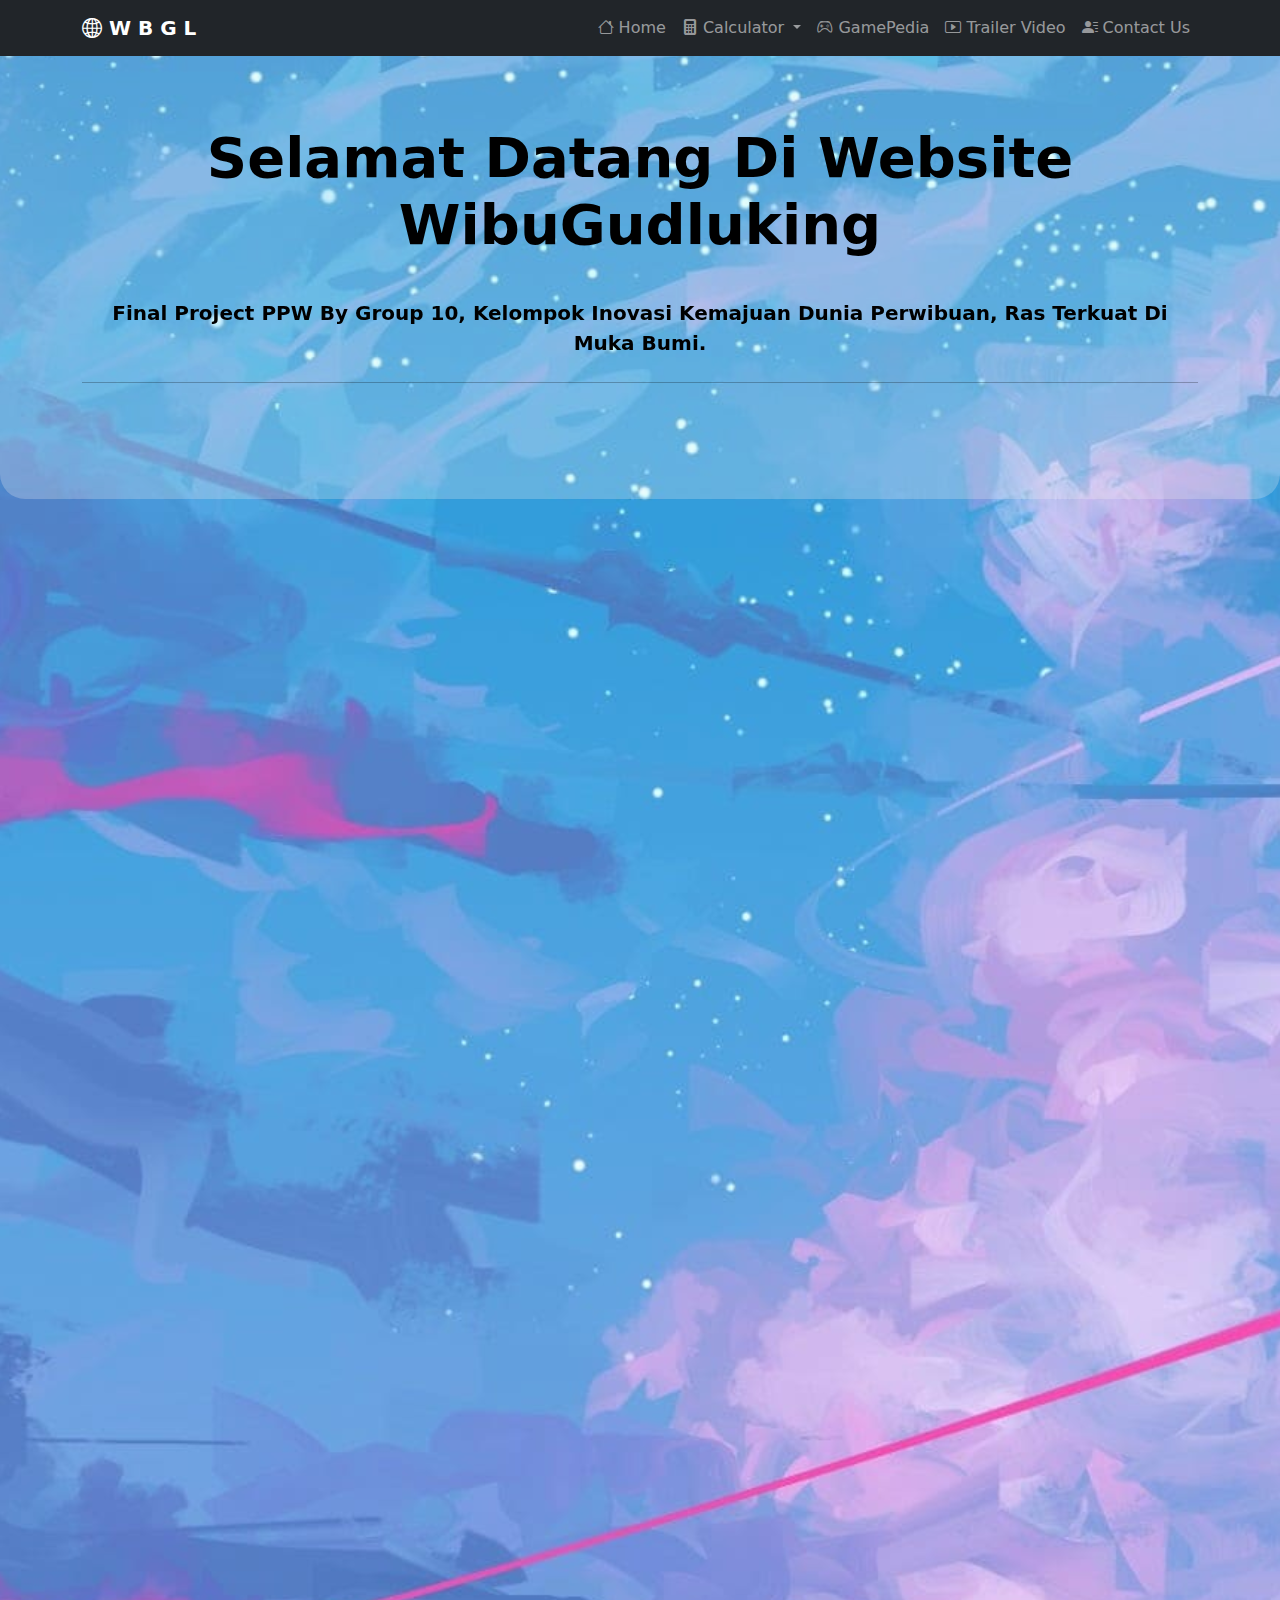
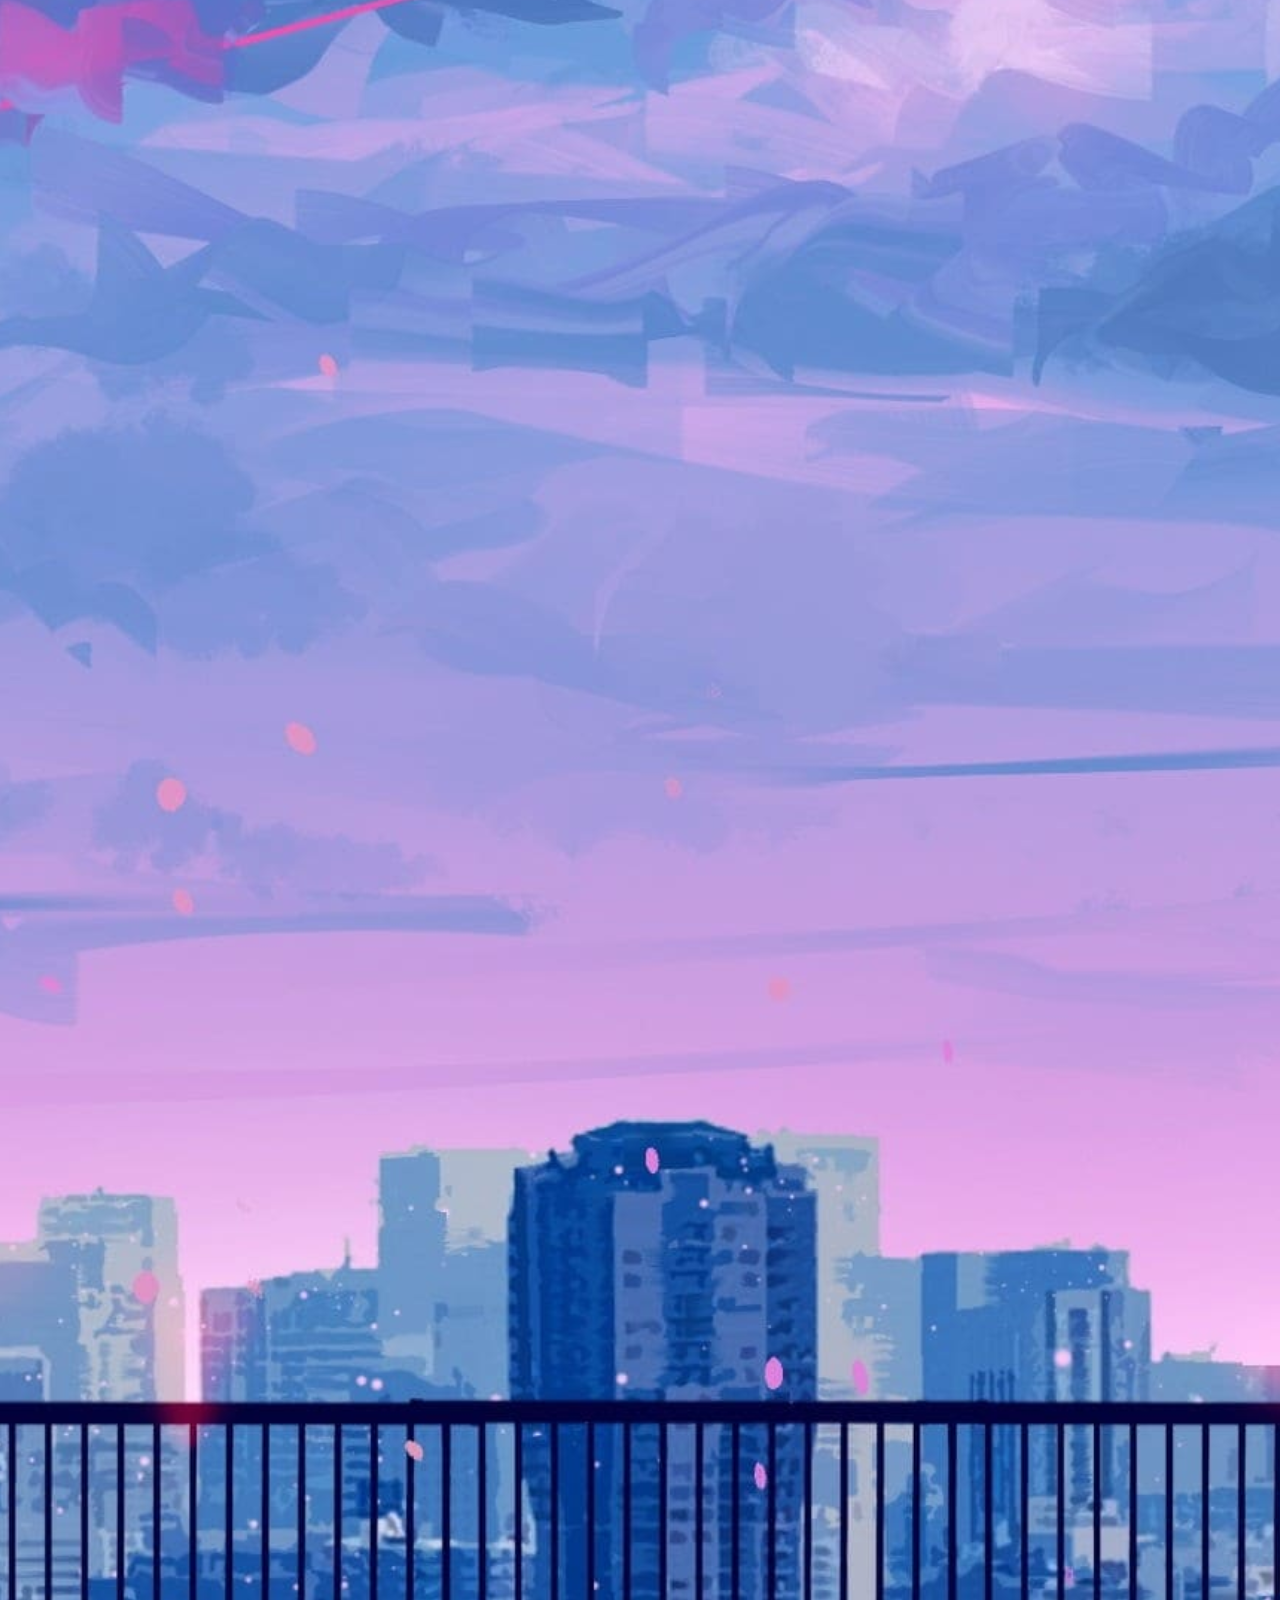
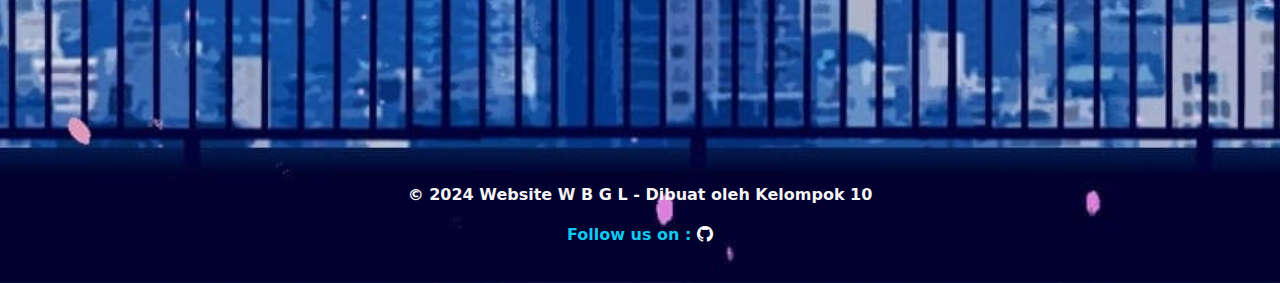
<file: index.html>
<!DOCTYPE html>
<html lang="en" data-bs-theme="dark">

<head>
  <meta charset="UTF-8">
  <meta name="viewport" content="width=device-width, initial-scale=1.0">
  <title>Beranda</title>
  <link href="https://cdn.jsdelivr.net/npm/bootstrap@5.3.3/dist/css/bootstrap.min.css" rel="stylesheet"
    integrity="sha384-QWTKZyjpPEjISv5WaRU9OFeRpok6YctnYmDr5pNlyT2bRjXh0JMhjY6hW+ALEwIH" crossorigin="anonymous">
  <script src="https://cdn.jsdelivr.net/npm/bootstrap@5.3.3/dist/js/bootstrap.bundle.min.js"
    integrity="sha384-YvpcrYf0tY3lHB60NNkmXc5s9fDVZLESaAA55NDzOxhy9GkcIdslK1eN7N6jIeHz"
    crossorigin="anonymous"></script>
  <link rel="stylesheet" href="https://cdn.jsdelivr.net/npm/bootstrap-icons@1.11.3/font/bootstrap-icons.min.css">
  <link rel="stylesheet" href="https://unpkg.com/aos@next/dist/aos.css" />
  <style>
    body {
      background-color: black;
      background-image: url('IMG/beranda.jpg');
      background-size: cover;
      background-position: center;
    }

    .jumbotron {
      background-color: rgba(248, 242, 242, 0.252);
      padding: 100px 20px;
      text-align: center;
      border-radius: 25px;
    }

    .jumbotron h1 {
      font-size: 3.5rem;
    }

    .jumbotron h2 {
      text-align: center;
      background: linear-gradient(to right, black, black);
      -webkit-background-clip: text;
      background-clip: text;
      color: transparent;
      padding: 1.5rem;
    }

    .jumbotron p {
      text-align: center;
      background: linear-gradient(to left, black, black);
      -webkit-background-clip: text;
      background-clip: text;
      color: transparent;
      padding: 0.5rem;
    }

    .feature {
      text-align: center;
      padding: 40px 40px;
      margin-bottom: 30px;
      background-color: rgba(255, 255, 255);
      margin-top: 20px;
      border-radius: 25px;
      box-shadow: 0px 0px 20px rgba(15, 13, 13, 0.1);
      transition: transform 0.3s ease-in-out;
      color: black;
    }

    .feature.m-4:hover {
      transform: translateY(-10px);
    }

    .container h1 {
      color: black;
      text-align: center;
    }

    .feature h1,
    .feature h3 {
      color: #1a1818;
      margin-bottom: 10px;
    }

    .feature p {
      color: #0f0f0f;
    }

    .description h2 {
      text-align: center;
      margin-bottom: 20px;
      color: #121213;
    }

    .description {
      text-align: center;
      padding: 20px;
      background-color: rgba(255, 255, 255);
      border-radius: 25px;
      box-shadow: 0px 0px 10px rgba(241, 171, 171, 0.1);
      margin-top: 20px;
      color: #333;
    }

    .col-md-12:hover {
      transform: translateY(-10px);
    }

    .description p {
      font-size: 1.1rem;
    }

    .footer {
      color: whitesmoke;
      text-align: center;
      padding: 20px 0;
    }

    .footer a {
      color: #ffffff;
    }

    .footer a:hover {
      text-decoration: none;
      color: #f8f9fa;
    }
  </style>
</head>

<body>
  <nav class="navbar navbar-expand-lg navbar-dark bg-dark fixed-top">
    <div class="container">
      <a class="navbar-brand fw-bolder" href="#"><i class="bi bi-globe2"></i> <strong>W B G L</strong></a>
      <button class="navbar-toggler" type="button" data-bs-toggle="collapse" data-bs-target="#navbarNav"
        aria-controls="navbarNav" aria-expanded="false" aria-label="Toggle navigation">
        <span class="navbar-toggler-icon"></span>
      </button>
      <div class="collapse navbar-collapse" id="navbarNav">
        <ul class="navbar-nav ms-auto">
          <li class="nav-item">
            <a class="nav-link" href="index.html"><i class="bi bi-house"></i> Home</a>
          </li>
          <li class="nav-item dropdown">
            <a class="nav-link dropdown-toggle" href="#" role="button" data-bs-toggle="dropdown" aria-expanded="false">
              <i class="bi bi-calculator-fill"></i> Calculator
            </a>
            <ul class="dropdown-menu">
              <li><a class="dropdown-item" href="winrate1.html"><i class="bi bi-calculator"></i>
                  Winrate</a></li>
              <li><a class="dropdown-item" href="cvarte.html"><i class="bi bi-calculator"></i> Crit
                  Value</a></li>
              <li><a class="dropdown-item" href="damage.html"><i class="bi bi-calculator"></i> Damage</a>
              </li>
              <li><a class="dropdown-item" href="kda.html"><i class="bi bi-calculator"></i> Rasio KDA</a>
              </li>
            </ul>
          </li>
          <li class="nav-item">
            <a class="nav-link" href="gamepedia.html"><i class="bi bi-controller"></i> GamePedia</a>
          </li>
          <li class="nav-item">
            <a class="nav-link" href="game.html"><i class="bi bi-play-btn"></i> Trailer Video</a>
          </li>
          <li class="nav-item">
            <a class="nav-link" href="contact.html"><i class="bi bi-person-lines-fill"></i> Contact Us</a>
          </li>
        </ul>
      </div>
    </div>
  </nav>
  <div class="jumbotron" data-aos="fade-down" data-aos-easing="linear" data-aos-duration="750">
    <div class="container">
      <h2 class="display-4 fw-bold">Selamat Datang Di Website WibuGudluking</h2>
      <p class="lead fw-bold">Final Project PPW By Group 10, Kelompok Inovasi Kemajuan Dunia Perwibuan, Ras Terkuat Di
        Muka Bumi.</p>
      <hr class="my-12" style="color: black;">
    </div>
  </div>
  <br><br><br><br><br><br><br><br><br><br><br><br><br><br><br><br><br><br><br><br><br><br>
  <div class="container" data-aos="fade-up" data-aos-easing="linear" data-aos-duration="1500">
    <div class="row">
      <div class="col-lg-12 text-center">
        <h3 class="display-2 fw-bold mt-5" data-aos="fade-down" data-aos-easing="linear" data-aos-duration="750"
          style="text-align: center;">Member Profile</h3>
      </div>
      <div class="col-lg-4" data-aos="fade-up" data-aos-easing="linear" data-aos-duration="1500">
        <div class="feature m-4">
          <img src="IMG/acelll.jpg" alt="Profile Acel" class="img-fluid rounded-circle">
          <div class="pb-2"> </div>
          <H2><br><strong>Officer</strong></H2>
          <h3>Marcellinus A Sorongan</h3>
          <h3><strong>23.12.2966</strong></h3>
          <p><i class="bi bi-journals"></i> <strong> Jobdesk :</strong> Membuat Main Home, GamePedia, dan
            Page Contact Us</p>
          <P><i class="bi bi-music-note-list"></i> <strong> Fav Song :</strong> 8 Letters - Why Don't We</P>
          <a href="https://www.instagram.com/aceeeelllllll" target="_blank" class="btn btn-primary fw-bold">
            <i class="bi bi-instagram"></i> Instagram
          </a>
        </div>
      </div>
      <div class="col-lg-4" data-aos="fade-up" data-aos-easing="linear" data-aos-duration="1500">
        <div class="feature m-4">
          <img src="IMG/peenjeee.jpg" alt="Profile Panji" class="img-fluid rounded-circle">
          <H2><br><strong>Ketua Guild</strong></H2>
          <h3>Panji Ihsanudin Fajri</h3>
          <h3><strong>23.12.2925</strong></h3>
          <p><i class="bi bi-journals"></i> <strong> Jobdesk :</strong> Membuat Hitung WR, Hitung Damage, Hitung CV, dan
            Hitung Rasio KDA</p>
          <P><i class="bi bi-music-note-list"></i> <strong> Fav Song :</strong> Baby Shark - PinkFong</P>
          <a href="https://www.instagram.com/peenjeee_" target="_blank" class="btn btn-primary fw-bold">
            <i class="bi bi-instagram"></i> Instagram
          </a>
        </div>
      </div>
      <div class="col-lg-4" data-aos="fade-up" data-aos-easing="linear" data-aos-duration="1500">
        <div class="feature m-4">
          <img src="IMG/miii.jpg" alt="Profile Fahmi" class="img-fluid rounded-circle">
          <div class="pb-2"> </div>
          <h2><br><strong>Officer</strong></h2>
          <h3>M Fahmi Aziz Sanjeeda</h3>
          <h3><strong>23.12.2973</strong></h3>
          <p><i class="bi bi-journals"></i> <strong> Jobdesk :</strong> Membuat Video Trailer Game, dan Laporan</p>
          <P><i class="bi bi-music-note-list"></i> <strong> Fav Song :</strong> Mean it - Lauv & LANY</P>
          <a href="https://www.instagram.com/fahmee.mii" target="_blank" class="btn btn-primary fw-bold">
            <i class="bi bi-instagram"></i> Instagram
          </a>
        </div>
      </div>
    </div>
    <br><br><br><br><br><br><br><br><br><br><br><br><br><br><br>
    <div class="description mt-4 p-4 m-4" data-aos="fade-up" data-aos-easing="linear" data-aos-duration="1500">
      <h2 class="mb-6">Penjelasan Tentang Website</h2>
      <div class="row">
        <div class="col-md-12">
          <div class="card shadow-sm m-2 mb-3">
            <div class="card-body">
              <h5 class="card-title">Hitung Winrate</h5>
              <p class="card-text">Winrate atau tingkat kemenangan adalah persentase yang menunjukkan seberapa sering
                seseorang atau tim memenangkan pertandingan atau permainan dibandingkan dengan total pertandingan yang
                dimainkan. Ini adalah metrik umum yang digunakan dalam berbagai jenis permainan kompetitif, seperti
                video game, olahraga, dan permainan papan, untuk mengukur kinerja dan konsistensi kemenangan.</p>
            </div>
          </div>
        </div>
        <div class="col-md-12">
          <div class="card shadow-sm m-2 mb-3">
            <div class="card-body">
              <h5 class="card-title">GamePedia</h5>
              <p class="card-text">Gamepedia adalah istilah yang merujuk pada jenis-jenis platform atau
                situs wiki yang dikhususkan untuk menyediakan informasi terkait game.<strong> Gamepedia</strong> adalah
                sebuah wiki atau ensiklopedia online yang berfokus pada informasi seputar video game.</p>
            </div>
          </div>
        </div>
        <div class="col-md-12">
          <div class="card shadow-sm m-2 mb-3">
            <div class="card-body">
              <h5 class="card-title">Hitung Damage & CV</h5>
              <p class="card-text">Menghitung damage output pada dalam sebuah game. Dapat memperkirakan seberapa besar
                damage yang dapat dihasilkan oleh suatu character. Serta menghitung CV atau Crit Value, dapat
                mengidentifikasi seberapa bagus character yang dibuild serta seberapa bagusnya equipment yang cocok
                untuk dipakai.</p>
            </div>
          </div>
        </div>
        <div class="col-md-12">
          <div class="card shadow-sm m-2 mb-3">
            <div class="card-body">
              <h5 class="card-title">Trailer Video Game</h5>
              <p class="card-text">Menampilkan Video berupa trailer suatu video game / gameplay
                game tersebut.</p>
            </div>
          </div>
        </div>
        <div class="col-md-12">
          <div class="card shadow-sm m-2">
            <div class="card-body">
              <h5 class="card-title">Hitung Rasio KDA</h5>
              <p class="card-text">Menampilkan hasil rasio Kill, Death dan Assist (KDA), pada akun dalan sebuah game
                tertentu.</p>
            </div>
          </div>
        </div>
      </div>
    </div>
  </div>
  <br><br><br><br><br>
  <footer class="footer mt-auto">
    <div class="container">
      <p class="fw-bold">&copy; 2024 Website W B G L - Dibuat oleh Kelompok 10</p>
      <p class="fw-bold text-info">Follow us on :
        <a href="https://github.com/peenjeee" target="_blank" class="text-white"><i class="bi bi-github"></i></a>
      </p>
    </div>
  </footer>
  <script src="https://unpkg.com/aos@next/dist/aos.js"></script>
  <script>
    AOS.init();
  </script>
  <script>
    AOS.init();
    AOS.init({
      disable: false,
      startEvent: 'DOMContentLoaded',
      initClassName: 'aos-init',
      animatedClassName: 'aos-animate',
      useClassNames: false,
      disableMutationObserver: false,
      debounceDelay: 50,
      throttleDelay: 99,
      offset: 120,
      delay: 0,
      duration: 400,
      easing: 'ease',
      once: false,
      mirror: false,
      anchorPlacement: 'top-bottom',
    });
  </script>
</body>

</html>
</file>
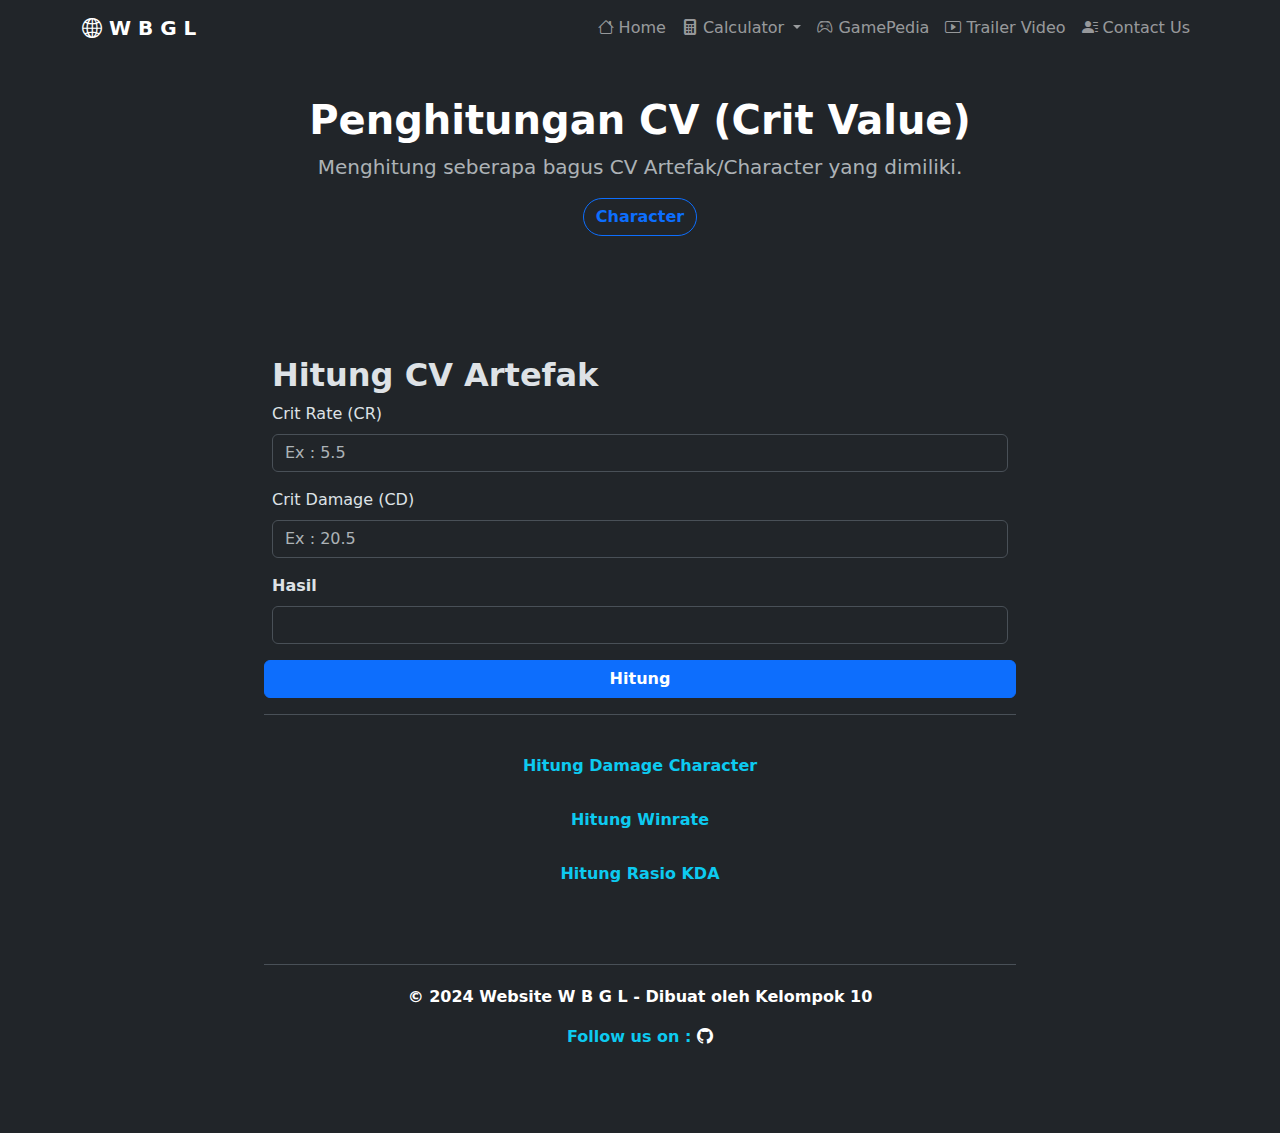
<file: cvarte.html>
<!doctype html>
<html lang="en" data-bs-theme="dark">

<head>
  <meta charset="utf-8">
  <meta name="viewport" content="width=device-width, initial-scale=1">
  <title>CV Equipment</title>
  <link href="https://cdn.jsdelivr.net/npm/bootstrap@5.3.3/dist/css/bootstrap.min.css" rel="stylesheet"
    integrity="sha384-QWTKZyjpPEjISv5WaRU9OFeRpok6YctnYmDr5pNlyT2bRjXh0JMhjY6hW+ALEwIH" crossorigin="anonymous">
  <script src="https://cdn.jsdelivr.net/npm/bootstrap@5.3.3/dist/js/bootstrap.bundle.min.js"
    integrity="sha384-YvpcrYf0tY3lHB60NNkmXc5s9fDVZLESaAA55NDzOxhy9GkcIdslK1eN7N6jIeHz"
    crossorigin="anonymous"></script>
  <link rel="stylesheet" href="https://cdn.jsdelivr.net/npm/bootstrap-icons@1.11.3/font/bootstrap-icons.min.css">
  <link rel="stylesheet" href="https://unpkg.com/aos@next/dist/aos.css" />
  <link rel="stylesheet" type="text/css" href="CSS/wbgl.css">
</head>

<body>
  <nav class="navbar navbar-expand-lg navbar-dark bg-dark fixed-top">
    <div class="container">
      <a class="navbar-brand fw-bolder" href="#"><i class="bi bi-globe2"></i> <strong>W B G L</strong></a>
      <button class="navbar-toggler" type="button" data-bs-toggle="collapse" data-bs-target="#navbarNav"
        aria-controls="navbarNav" aria-expanded="false" aria-label="Toggle navigation">
        <span class="navbar-toggler-icon"></span>
      </button>
      <div class="collapse navbar-collapse" id="navbarNav">
        <ul class="navbar-nav ms-auto">
          <li class="nav-item">
            <a class="nav-link" href="index.html"><i class="bi bi-house"></i> Home</a>
          </li>
          <li class="nav-item dropdown">
            <a class="nav-link dropdown-toggle" href="#" role="button" data-bs-toggle="dropdown" aria-expanded="false">
              <i class="bi bi-calculator-fill"></i> Calculator
            </a>
            <ul class="dropdown-menu">
              <li><a class="dropdown-item" href="winrate1.html"><i class="bi bi-calculator"></i> Winrate</a></li>
              <li><a class="dropdown-item" href="cvarte.html"><i class="bi bi-calculator"></i> Crit Value</a></li>
              <li><a class="dropdown-item" href="damage.html"><i class="bi bi-calculator"></i> Damage</a></li>
              <li><a class="dropdown-item" href="kda.html"><i class="bi bi-calculator"></i> Rasio KDA</a></li>
            </ul>
          </li>
          <li class="nav-item">
            <a class="nav-link" href="gamepedia.html"><i class="bi bi-controller"></i> GamePedia</a>
          </li>
          <li class="nav-item">
            <a class="nav-link" href="game.html"><i class="bi bi-play-btn"></i> Trailer Video</a>
          </li>
          <li class="nav-item">
            <a class="nav-link" href="contact.html"><i class="bi bi-person-lines-fill"></i> Contact Us</a>
          </li>
        </ul>
      </div>
    </div>
  </nav>
  <div class="container my-5">
    <div class="p-5 text-center bg rounded-3">
      <h1 class="text-body-emphasis fw-bold">Penghitungan CV (Crit Value)</h1>
      <p class="col-lg-8 mx-auto fs-5 text-muted">
        Menghitung seberapa bagus CV Artefak/Character yang dimiliki.
      </p>
      <div class="d-inline-flex gap-20 mb-50 fw-bolder">
        <a class="btn btn-outline-primary fw-bolder" href="cvchar.html" role="button"
          style="border-radius: 30px;">Character
        </a>
      </div>
    </div>
  </div>
  <main>
    <div class="container my-5">
      <div class="row justify-content-center">
        <div class="col-sm-8">
          <br>
          <h2 class="fw-bold">Hitung CV Artefak</h2>
          <form class="row g-3 needs-validation" novalidate>
            <div class="col-md-12">
              <label for="validationCustom01" class="form-label">Crit Rate (CR)</label>
              <input type="number" class="form-control" id="cr" placeholder="Ex : 5.5" required>
              <div class="invalid-feedback">
                Masukkan crit rate.
              </div>
            </div>
            <div class="col-md-12">
              <label for="nabe" class="form-label">Crit Damage (CD)</label>
              <input type="number" class="form-control" id="cd" placeholder="Ex : 20.5" required>
              <div class="invalid-feedback">
                Masukkan crit damage.
              </div>
            </div>
            <div class="col-md-12">
              <label for="nabe" class="form-label fw-bolder">Hasil</label>
              <input type="text" class="form-control" id="hasil" readonly>
              <div class="invalid-feedback">
              </div>
            </div>
            <button type="button" class="btn btn-primary fw-bold" onclick="hitcv()">Hitung</button>
            <div class="d-flex flex-warp justify-content-center mb-3 border-bottom"></div>
            <a class="btn btn-outline-dark md-6 fw-bold text-info" href="damage.html" role="button">Hitung
              Damage Character</a>
            <a class="btn btn-outline-dark md-6 fw-bold text-info" href="winrate1.html" role="button">Hitung
              Winrate</a>
            <a class="btn btn-outline-dark md-6 fw-bold text-info" href="kda.html" role="button">Hitung Rasio KDA</a>
            <div class="d-flex flex-warp justify-content-center py-2 border-bottom"></div>
            <br><br><br>
            <footer class="footer mt-auto">
              <div class="container">
                <p class="fw-bold">&copy; 2024 Website W B G L - Dibuat oleh Kelompok 10</p>
                <p class="fw-bold text-info">Follow us on :
                  <a href="https://github.com/peenjeee" target="_blank" class="text-white"><i
                      class="bi bi-github"></i></a>
                </p>
              </div>
            </footer>
            <script src="JS/wbgl.js">
            </script>
        </div>
      </div>
</body>

</html>
</file>
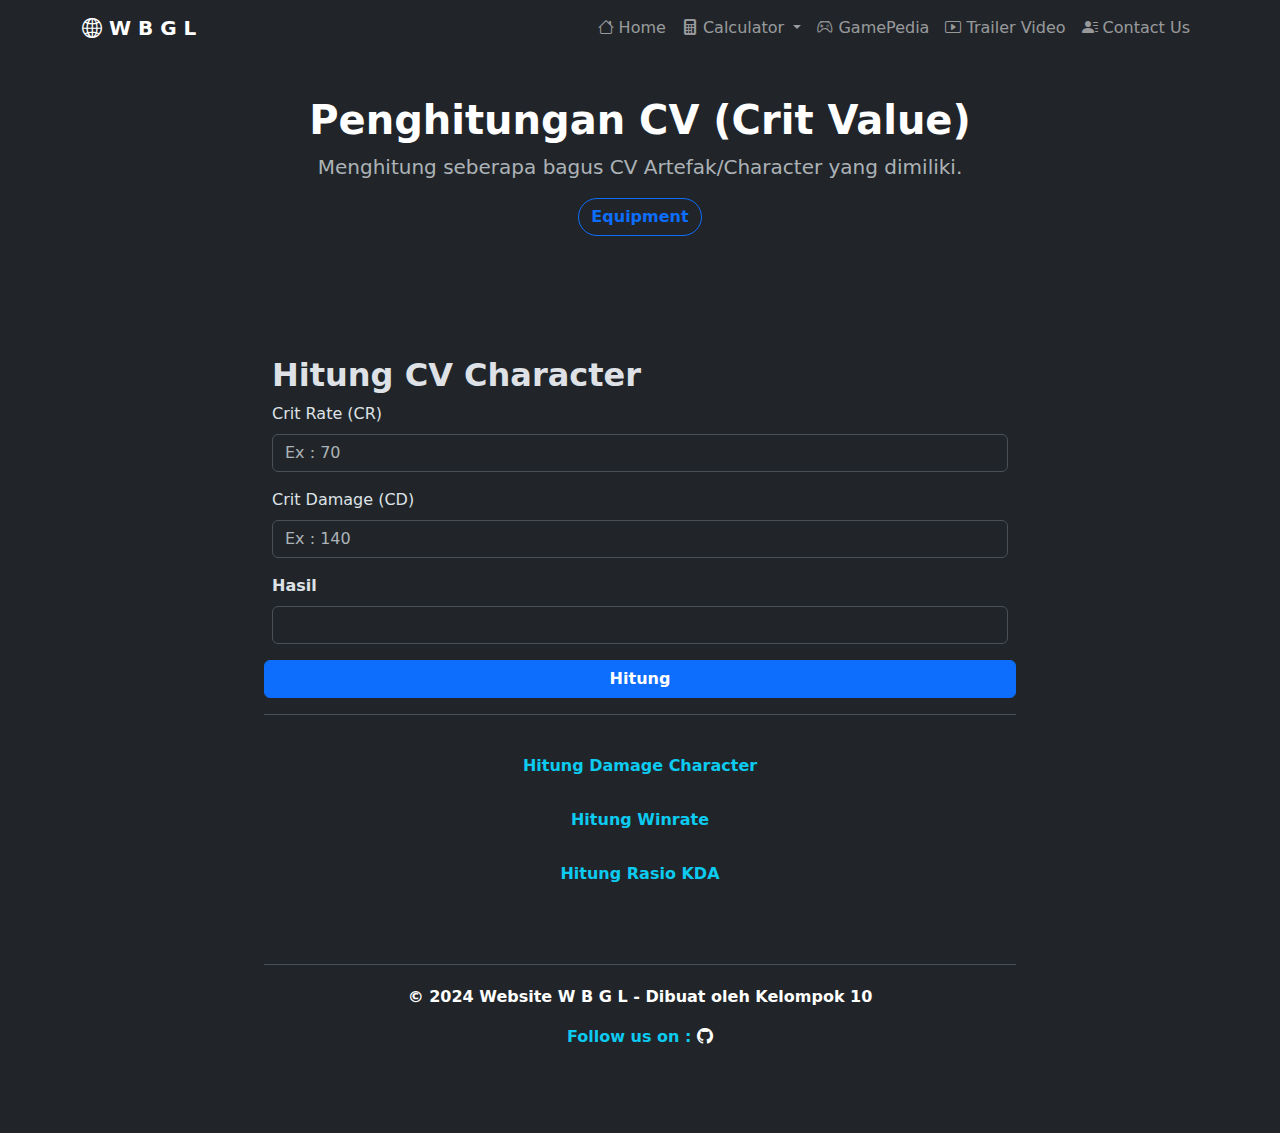
<file: cvchar.html>
<!doctype html>
<html lang="en" data-bs-theme="dark">

<head>
  <meta charset="utf-8">
  <meta name="viewport" content="width=device-width, initial-scale=1">
  <title>CV Character</title>
  <link href="https://cdn.jsdelivr.net/npm/bootstrap@5.3.3/dist/css/bootstrap.min.css" rel="stylesheet"
    integrity="sha384-QWTKZyjpPEjISv5WaRU9OFeRpok6YctnYmDr5pNlyT2bRjXh0JMhjY6hW+ALEwIH" crossorigin="anonymous">
  <script src="https://cdn.jsdelivr.net/npm/bootstrap@5.3.3/dist/js/bootstrap.bundle.min.js"
    integrity="sha384-YvpcrYf0tY3lHB60NNkmXc5s9fDVZLESaAA55NDzOxhy9GkcIdslK1eN7N6jIeHz"
    crossorigin="anonymous"></script>
  <link rel="stylesheet" href="https://cdn.jsdelivr.net/npm/bootstrap-icons@1.11.3/font/bootstrap-icons.min.css">
  <link rel="stylesheet" href="https://unpkg.com/aos@next/dist/aos.css" />
  <link rel="stylesheet" type="text/css" href="CSS/wbgl.css">
</head>

<body>
  <nav class="navbar navbar-expand-lg navbar-dark bg-dark fixed-top">
    <div class="container">
      <a class="navbar-brand fw-bolder" href="#"><i class="bi bi-globe2"></i> <strong>W B G L</strong></a>
      <button class="navbar-toggler" type="button" data-bs-toggle="collapse" data-bs-target="#navbarNav"
        aria-controls="navbarNav" aria-expanded="false" aria-label="Toggle navigation">
        <span class="navbar-toggler-icon"></span>
      </button>
      <div class="collapse navbar-collapse" id="navbarNav">
        <ul class="navbar-nav ms-auto">
          <li class="nav-item">
            <a class="nav-link" href="index.html"><i class="bi bi-house"></i> Home</a>
          </li>
          <li class="nav-item dropdown">
            <a class="nav-link dropdown-toggle" href="#" role="button" data-bs-toggle="dropdown" aria-expanded="false">
              <i class="bi bi-calculator-fill"></i> Calculator
            </a>
            <ul class="dropdown-menu">
              <li><a class="dropdown-item" href="winrate1.html"><i class="bi bi-calculator"></i> Winrate</a></li>
              <li><a class="dropdown-item" href="cvarte.html"><i class="bi bi-calculator"></i> Crit Value</a></li>
              <li><a class="dropdown-item" href="damage.html"><i class="bi bi-calculator"></i> Damage</a></li>
              <li><a class="dropdown-item" href="kda.html"><i class="bi bi-calculator"></i> Rasio KDA</a></li>
            </ul>
          </li>
          <li class="nav-item">
            <a class="nav-link" href="gamepedia.html"><i class="bi bi-controller"></i> GamePedia</a>
          </li>
          <li class="nav-item">
            <a class="nav-link" href="game.html"><i class="bi bi-play-btn"></i> Trailer Video</a>
          </li>
          <li class="nav-item">
            <a class="nav-link" href="contact.html"><i class="bi bi-person-lines-fill"></i> Contact Us</a>
          </li>
        </ul>
      </div>
    </div>
  </nav>
  <div class="container my-5">
    <div class="p-5 text-center bg rounded-3">
      <h1 class="text-body-emphasis fw-bold">Penghitungan CV (Crit Value)</h1>
      <p class="col-lg-8 mx-auto fs-5 text-muted">
        Menghitung seberapa bagus CV Artefak/Character yang dimiliki.
      </p>
      <div class="d-inline-flex gap-20 mb-50 fw-bolder">
        <a class="btn btn-outline-primary fw-bolder" href="cvarte.html" role="button"
          style="border-radius: 30px;">Equipment
        </a>
      </div>
    </div>
  </div>
  <main>
    <div class="container my-5">
      <div class="row justify-content-center">
        <div class="col-sm-8">
          <br>
          <h2 class="fw-bold">Hitung CV Character</h2>
          <form class="row g-3 needs-validation" novalidate>
            <div class="col-md-12">
              <label for="validationCustom01" class="form-label">Crit Rate (CR)</label>
              <input type="number" class="form-control" id="cr" placeholder="Ex : 70" required>
              <div class="invalid-feedback">
                Masukkan crit rate.
              </div>
            </div>
            <div class="col-md-12">
              <label for="nabe" class="form-label">Crit Damage (CD)</label>
              <input type="number" class="form-control" id="cd" placeholder="Ex : 140" required>
              <div class="invalid-feedback">
                Masukkan crit damage.
              </div>
            </div>
            <div class="col-md-12">
              <label for="nabe" class="form-label fw-bolder">Hasil</label>
              <input type="text" class="form-control" id="hasil" readonly>
              <div class="invalid-feedback">
              </div>
            </div>
            <button type="button" class="btn btn-primary fw-bold" onclick="hitch()">Hitung</button>
            <div class="d-flex flex-warp justify-content-center mb-3 border-bottom"></div>
            <a class="btn btn-outline-dark md-6 fw-bold text-info" href="damage.html" role="button">Hitung
              Damage Character</a>
            <a class="btn btn-outline-dark md-6 fw-bold text-info" href="winrate1.html" role="button">Hitung
              Winrate</a>
            <a class="btn btn-outline-dark md-6 fw-bold text-info" href="kda.html" role="button">Hitung Rasio KDA</a>
            <div class="d-flex flex-warp justify-content-center py-2 border-bottom"></div>
            <br><br><br>
            <footer class="footer mt-auto">
              <div class="container">
                <p class="fw-bold">&copy; 2024 Website W B G L - Dibuat oleh Kelompok 10</p>
                <p class="fw-bold text-info">Follow us on :
                  <a href="https://github.com/peenjeee" target="_blank" class="text-white"><i
                      class="bi bi-github"></i></a>
                </p>
              </div>
            </footer>
            <script src="JS/wbgl.js">
            </script>
        </div>
      </div>
</body>

</html>
</file>
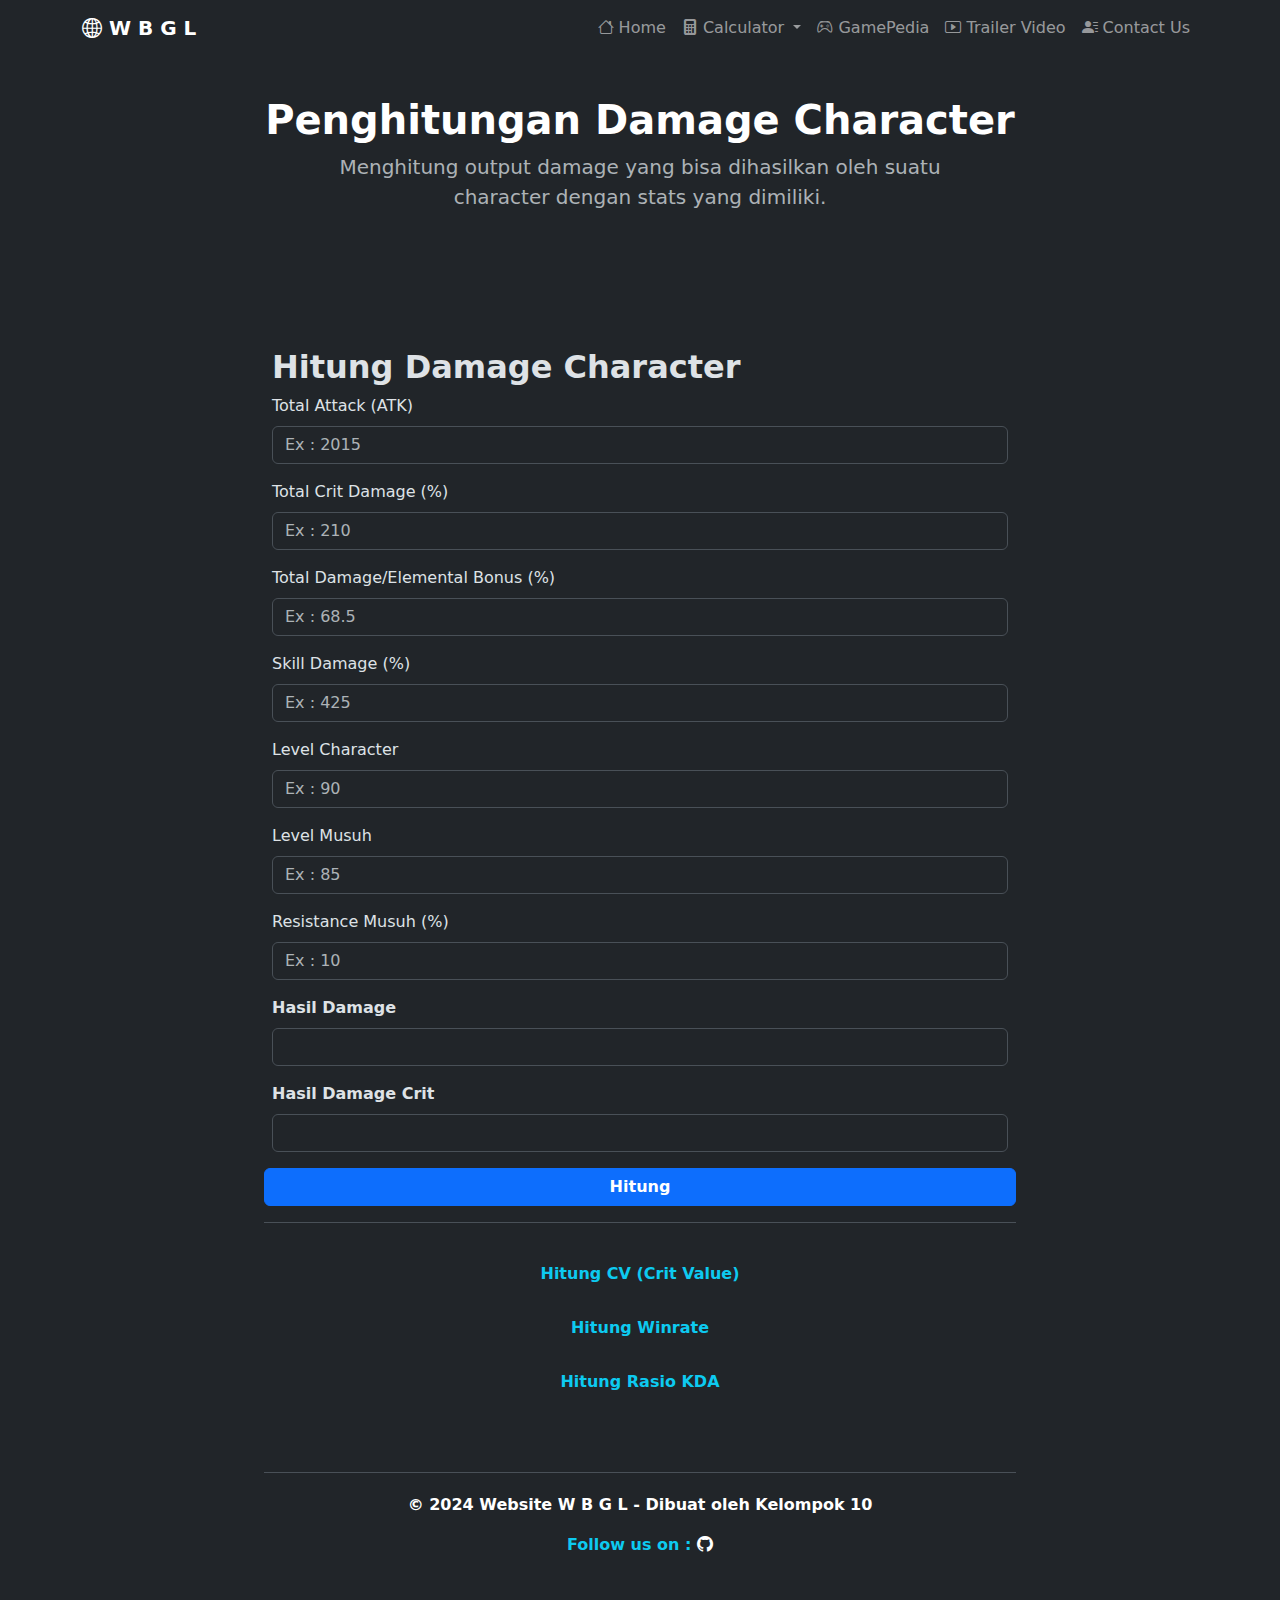
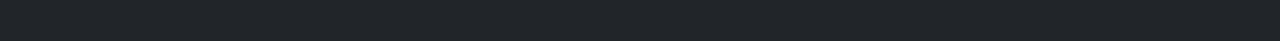
<file: damage.html>
<!doctype html>
<html lang="en" data-bs-theme="dark">

<head>
    <meta charset="utf-8">
    <meta name="viewport" content="width=device-width, initial-scale=1">
    <title>Damage</title>
    <link href="https://cdn.jsdelivr.net/npm/bootstrap@5.3.3/dist/css/bootstrap.min.css" rel="stylesheet"
        integrity="sha384-QWTKZyjpPEjISv5WaRU9OFeRpok6YctnYmDr5pNlyT2bRjXh0JMhjY6hW+ALEwIH" crossorigin="anonymous">
    <script src="https://cdn.jsdelivr.net/npm/bootstrap@5.3.3/dist/js/bootstrap.bundle.min.js"
        integrity="sha384-YvpcrYf0tY3lHB60NNkmXc5s9fDVZLESaAA55NDzOxhy9GkcIdslK1eN7N6jIeHz"
        crossorigin="anonymous"></script>
    <link rel="stylesheet" href="https://cdn.jsdelivr.net/npm/bootstrap-icons@1.11.3/font/bootstrap-icons.min.css">
    <link rel="stylesheet" href="https://unpkg.com/aos@next/dist/aos.css" />
    <link rel="stylesheet" type="text/css" href="CSS/wbgl.css">
</head>

<body>
    <nav class="navbar navbar-expand-lg navbar-dark bg-dark fixed-top">
        <div class="container">
            <a class="navbar-brand fw-bolder" href="#"><i class="bi bi-globe2"></i> <strong>W B G L</strong></a>
            <button class="navbar-toggler" type="button" data-bs-toggle="collapse" data-bs-target="#navbarNav"
                aria-controls="navbarNav" aria-expanded="false" aria-label="Toggle navigation">
                <span class="navbar-toggler-icon"></span>
            </button>
            <div class="collapse navbar-collapse" id="navbarNav">
                <ul class="navbar-nav ms-auto">
                    <li class="nav-item">
                        <a class="nav-link" href="index.html"><i class="bi bi-house"></i> Home</a>
                    </li>
                    <li class="nav-item dropdown">
                        <a class="nav-link dropdown-toggle" href="#" role="button" data-bs-toggle="dropdown"
                            aria-expanded="false">
                            <i class="bi bi-calculator-fill"></i> Calculator
                        </a>
                        <ul class="dropdown-menu">
                            <li><a class="dropdown-item" href="winrate1.html"><i class="bi bi-calculator"></i>
                                    Winrate</a></li>
                            <li><a class="dropdown-item" href="cvarte.html"><i class="bi bi-calculator"></i> Crit
                                    Value</a></li>
                            <li><a class="dropdown-item" href="damage.html"><i class="bi bi-calculator"></i> Damage</a>
                            </li>
                            <li><a class="dropdown-item" href="kda.html"><i class="bi bi-calculator"></i> Rasio KDA</a>
                            </li>
                        </ul>
                    </li>
                    <li class="nav-item">
                        <a class="nav-link" href="gamepedia.html"><i class="bi bi-controller"></i> GamePedia</a>
                    </li>
                    <li class="nav-item">
                        <a class="nav-link" href="game.html"><i class="bi bi-play-btn"></i> Trailer Video</a>
                    </li>
                    <li class="nav-item">
                        <a class="nav-link" href="contact.html"><i class="bi bi-person-lines-fill"></i> Contact Us</a>
                    </li>
                </ul>
            </div>
        </div>
    </nav>
    <div class="container my-5">
        <div class="p-5 text-center bg rounded-3">
            <h1 class="text-body-emphasis fw-bolder">Penghitungan Damage Character</h1>
            <p class="col-lg-8 mx-auto fs-5 text-muted">
                Menghitung output damage yang bisa dihasilkan oleh suatu character dengan stats yang dimiliki.
            </p>
        </div>
    </div>
    <main>
        <div class="container my-5">
            <div class="row justify-content-center">
                <div class="col-sm-8">
                    <br>
                    <h2 class="fw-bolder">Hitung Damage Character</h2>
                    <form class="row g-3 needs-validation" novalidate>
                        <div class="col-md-12">
                            <label for="validationCustom01" class="form-label">Total Attack (ATK)</label>
                            <input type="number" class="form-control" id="atk" placeholder="Ex : 2015" required>
                            <div class="invalid-feedback">
                                Masukkan Total Attack (ATK).
                            </div>
                        </div>
                        <div class="col-md-12">
                            <label for="nabe" class="form-label">Total Crit Damage (%)</label>
                            <input type="number" class="form-control" id="crit" placeholder="Ex : 210" required>
                            <div class="invalid-feedback">
                                Masukkan Crit Damage (%).
                            </div>
                        </div>
                        <div class="col-md-12">
                            <label for="nabe" class="form-label">Total Damage/Elemental Bonus (%)</label>
                            <input type="number" class="form-control" id="db" placeholder="Ex : 68.5" required>
                            <div class="invalid-feedback">
                                Masukkan Total Damage/Elemental Bonus (%).
                            </div>
                        </div>
                        <div class="col-md-12">
                            <label for="nabe" class="form-label">Skill Damage (%)</label>
                            <input type="number" class="form-control" id="sd" placeholder="Ex : 425" required>
                            <div class="invalid-feedback">
                                Masukkan Skill Damage (%).
                            </div>
                        </div>
                        <div class="col-md-12">
                            <label for="nabe" class="form-label">Level Character</label>
                            <input type="number" class="form-control" id="lc" placeholder="Ex : 90" required>
                            <div class="invalid-feedback">
                                Masukkan Level Character.
                            </div>
                        </div>
                        <div class="col-md-12">
                            <label for="nabe" class="form-label">Level Musuh</label>
                            <input type="number" class="form-control" id="lm" placeholder="Ex : 85" required>
                            <div class="invalid-feedback">
                                Masukkan Level Musuh.
                            </div>
                        </div>
                        <div class="col-md-12">
                            <label for="nabe" class="form-label">Resistance Musuh (%)</label>
                            <input type="number" class="form-control" id="rm" placeholder="Ex : 10" required>
                            <div class="invalid-feedback">
                                Masukkan Resistance Musuh.
                            </div>
                        </div>
                        <div class="col-md-12">
                            <label for="nabe" class="form-label fw-bolder">Hasil Damage</label>
                            <input type="text" class="form-control" id="hasil" readonly>
                            <div class="invalid-feedback">
                            </div>
                        </div>
                        <div class="col-md-12">
                            <label for="nabe" class="form-label fw-bolder">Hasil Damage Crit</label>
                            <input type="text" class="form-control" id="hasilcrit" readonly>
                            <div class="invalid-feedback">
                            </div>
                        </div>
                        <button type="button" class="btn btn-primary fw-bold" onclick="hitdmg()">Hitung</button>
                        <div class="d-flex flex-warp justify-content-center mb-3 border-bottom"></div>
                        <a class="btn btn-outline-dark md-6 fw-bold text-info" href="cvarte.html" role="button">Hitung
                            CV (Crit Value)</a>
                        <a class="btn btn-outline-dark md-6 fw-bold text-info" href="winrate1.html" role="button">Hitung
                            Winrate</a>
                        <a class="btn btn-outline-dark md-6 fw-bold text-info" href="kda.html" role="button">Hitung
                            Rasio KDA</a>
                        <div class="d-flex flex-warp justify-content-center py-2 border-bottom"></div>
                        <br><br><br>
                        <footer class="footer mt-auto">
                            <div class="container">
                                <p class="fw-bold">&copy; 2024 Website W B G L - Dibuat oleh Kelompok 10</p>
                                <p class="fw-bold text-info">Follow us on :
                                    <a href="https://github.com/peenjeee" target="_blank" class="text-white"><i
                                            class="bi bi-github"></i></a>
                                </p>
                            </div>
                        </footer>
                        <script src="JS/wbgl.js">
                        </script>
                </div>
            </div>
</body>

</html>
</file>
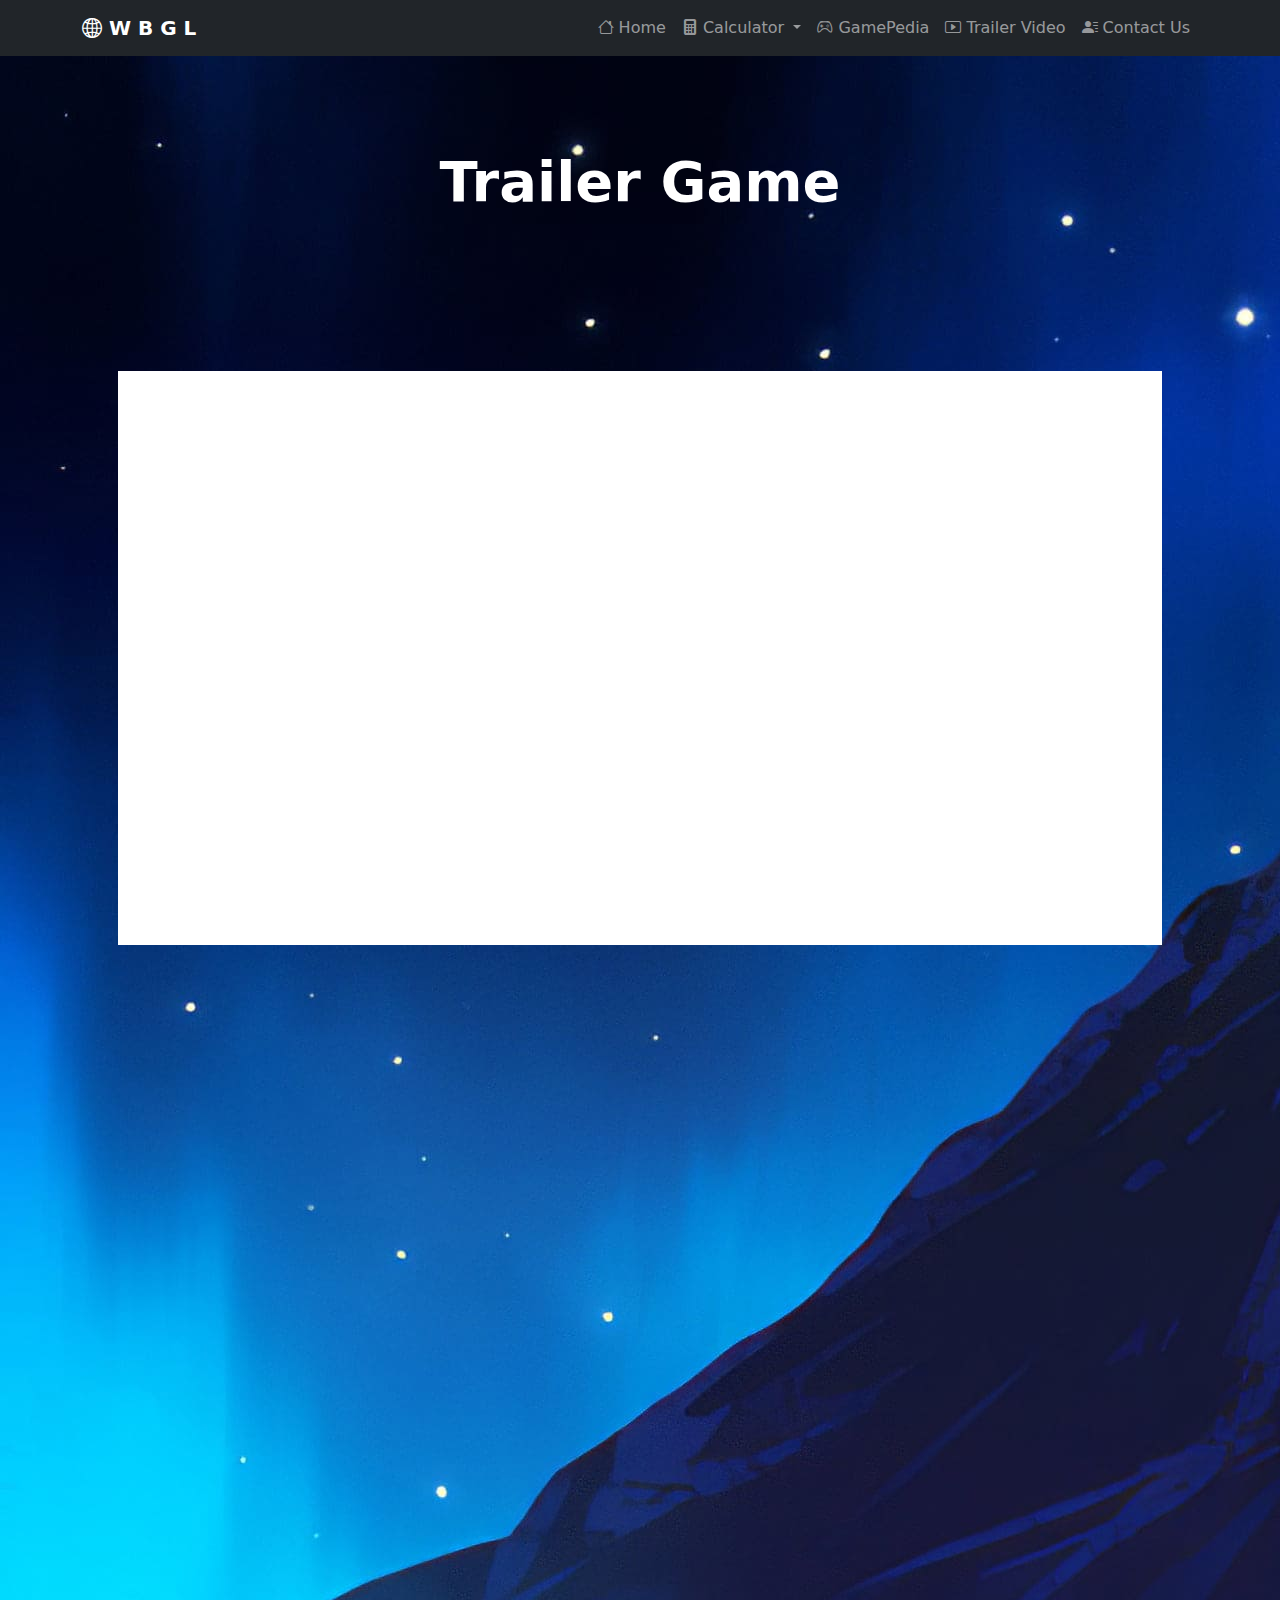
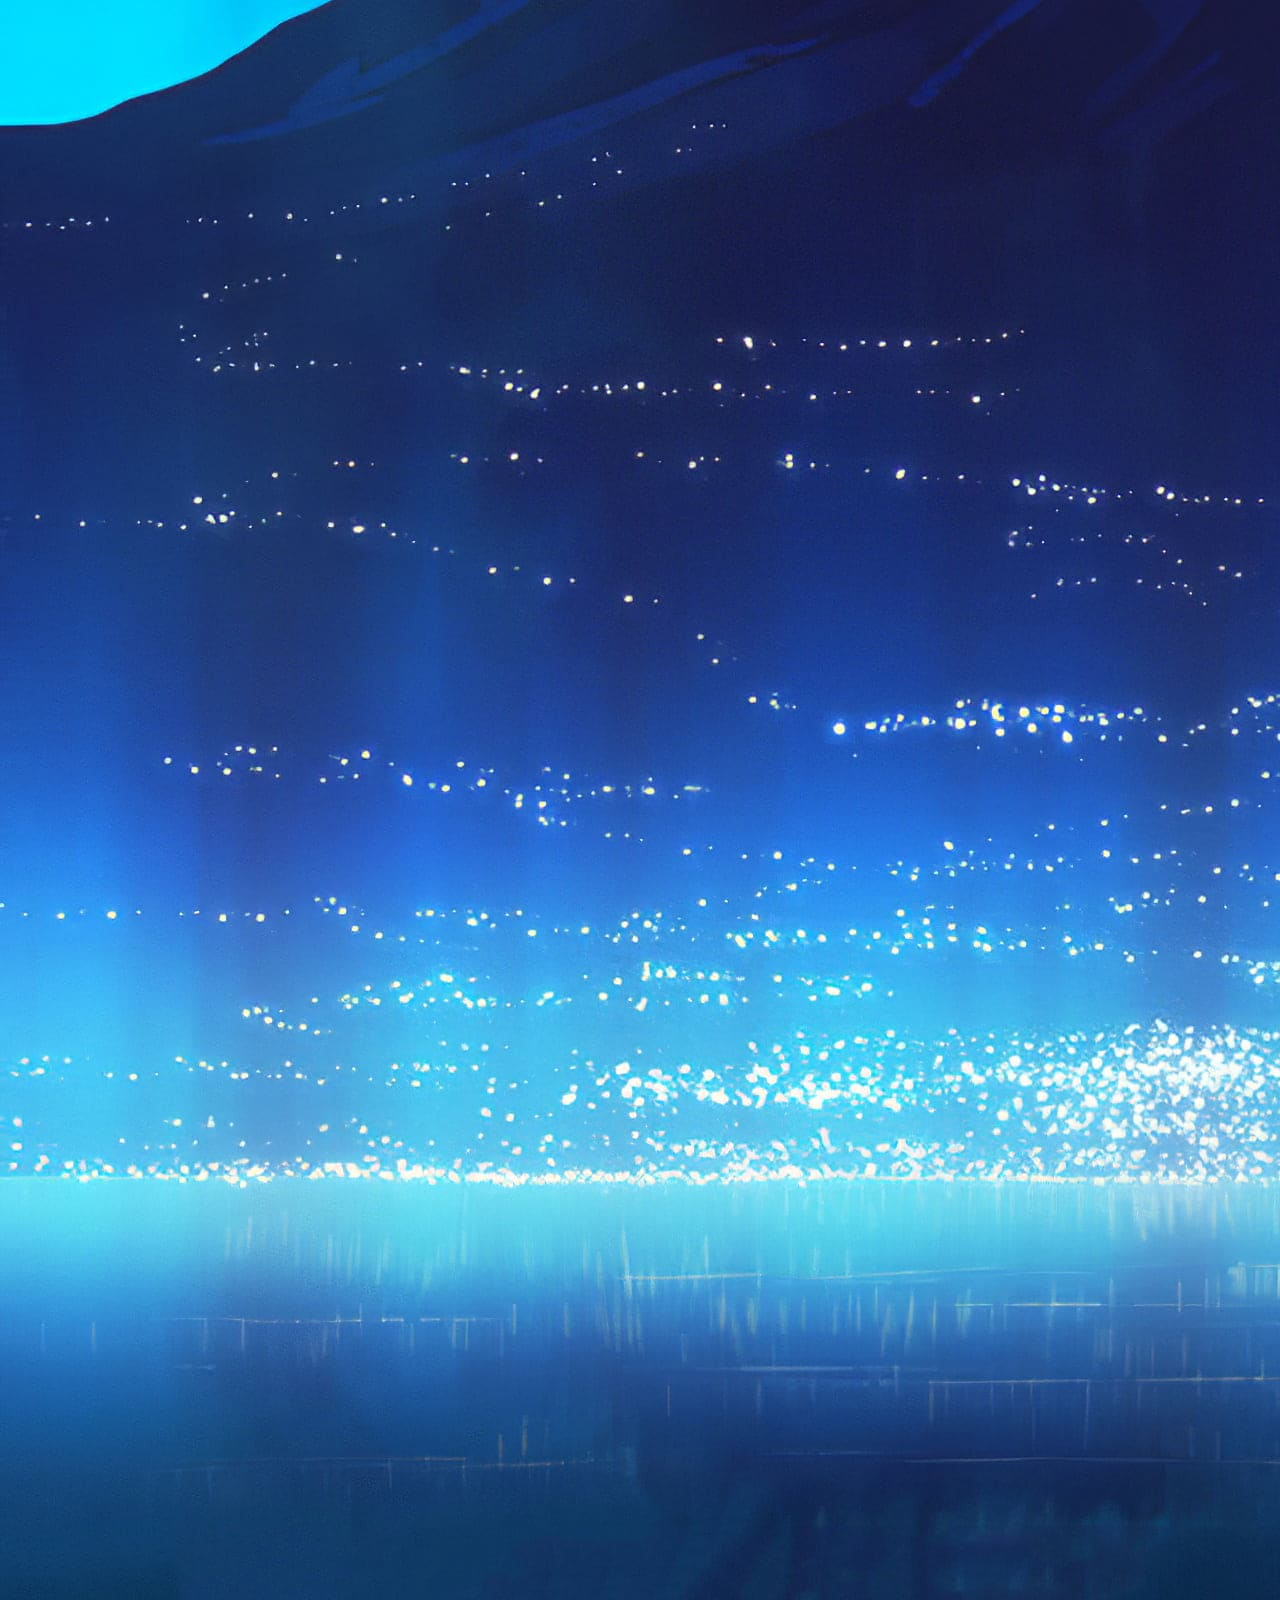
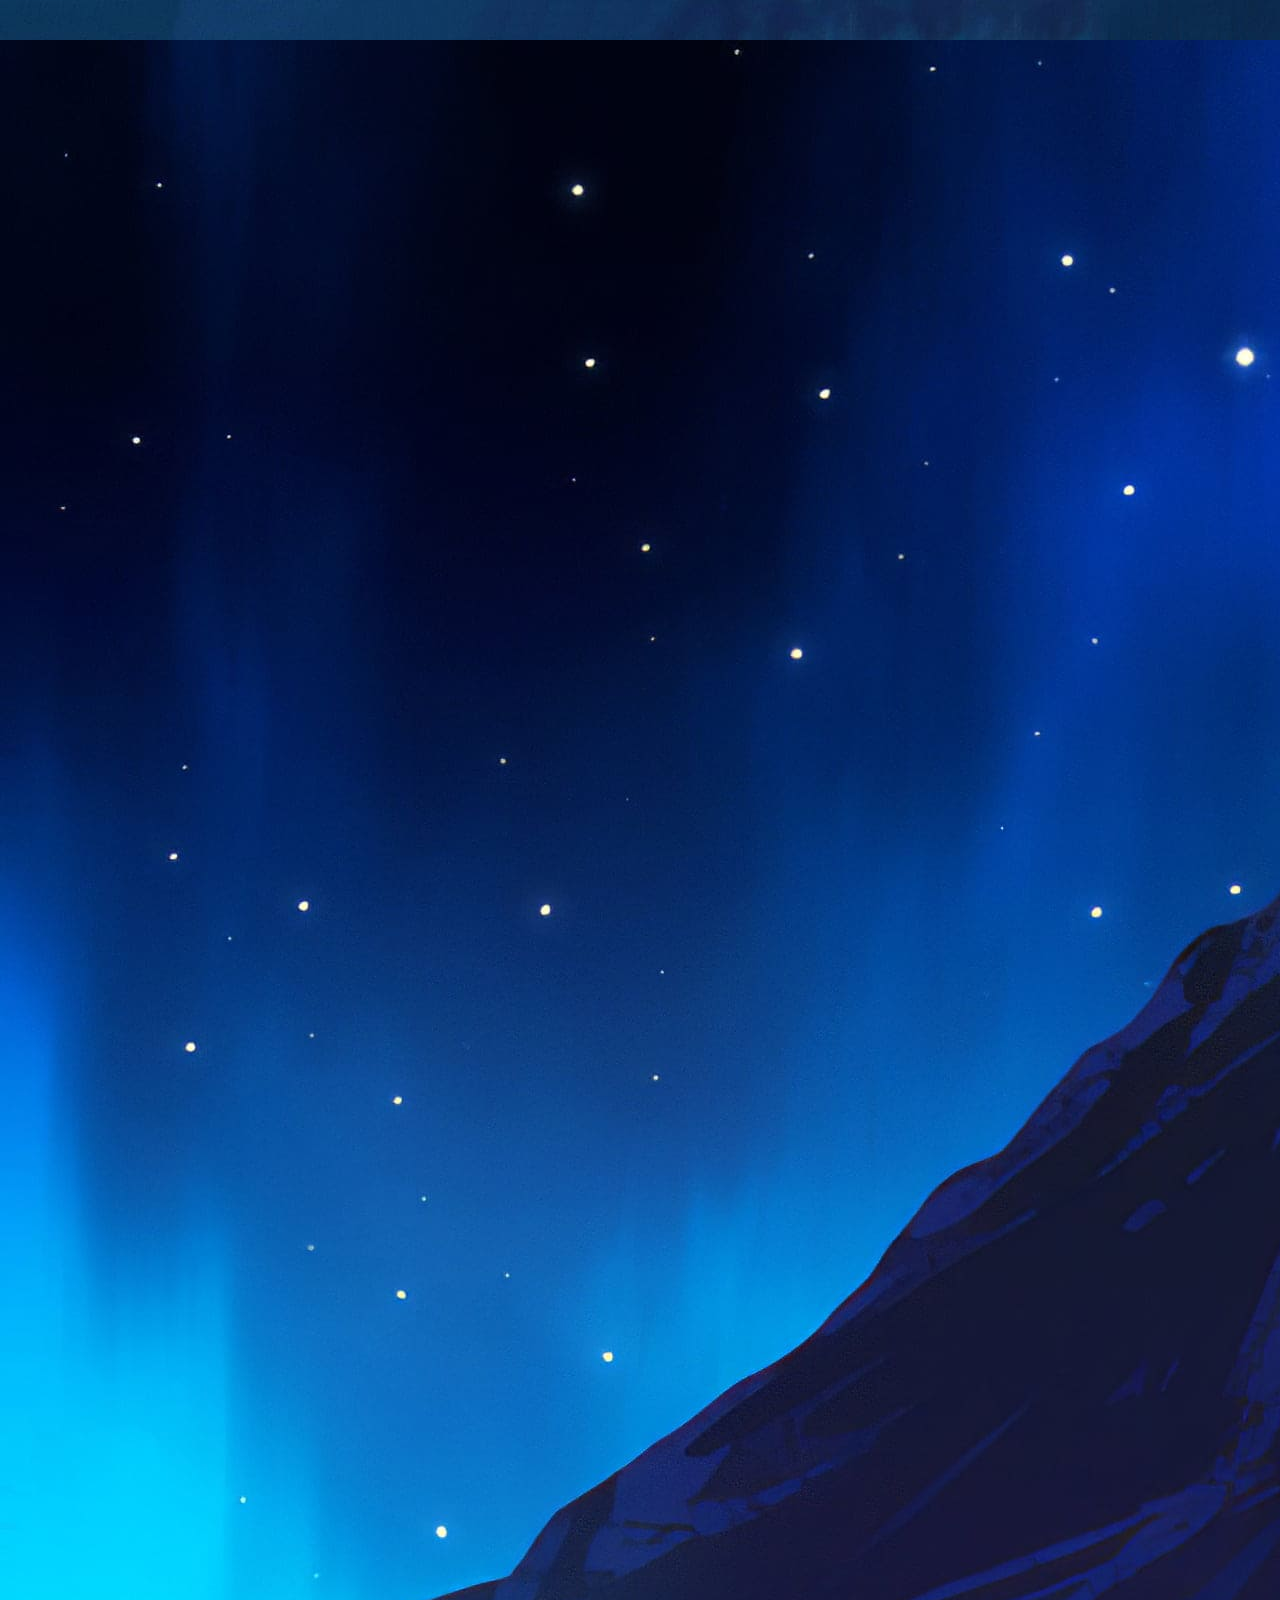
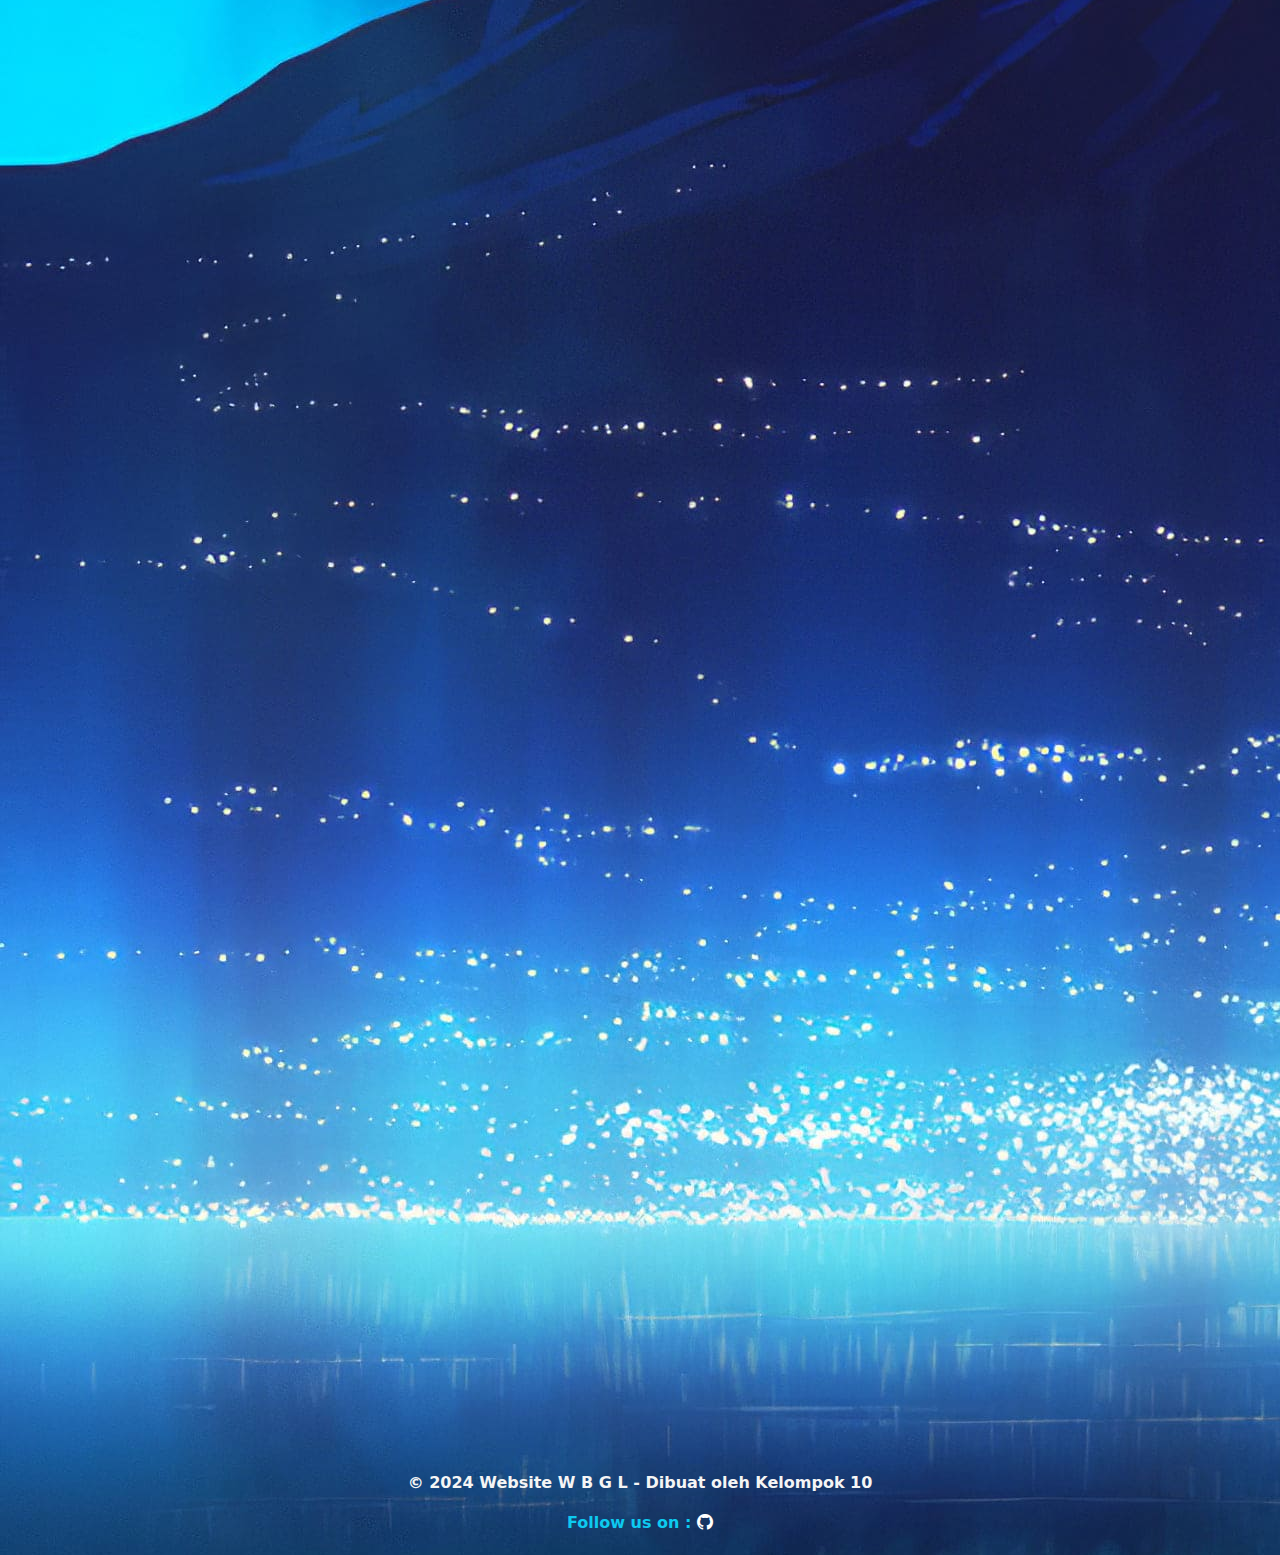
<file: game.html>
<!DOCTYPE html>
<html lang="en" data-bs-theme="dark">

<head>
  <meta charset="UTF-8">
  <meta name="viewport" content="width=device-width, initial-scale=1.0">
  <title>Trailer Game</title>
  <link href="https://cdn.jsdelivr.net/npm/bootstrap@5.3.3/dist/css/bootstrap.min.css" rel="stylesheet"
    integrity="sha384-QWTKZyjpPEjISv5WaRU9OFeRpok6YctnYmDr5pNlyT2bRjXh0JMhjY6hW+ALEwIH" crossorigin="anonymous">
  <script src="https://cdn.jsdelivr.net/npm/bootstrap@5.3.3/dist/js/bootstrap.bundle.min.js"
    integrity="sha384-YvpcrYf0tY3lHB60NNkmXc5s9fDVZLESaAA55NDzOxhy9GkcIdslK1eN7N6jIeHz"
    crossorigin="anonymous"></script>
  <link rel="stylesheet" href="https://cdn.jsdelivr.net/npm/bootstrap-icons@1.11.3/font/bootstrap-icons.min.css">
  <link rel="stylesheet" href="https://unpkg.com/aos@next/dist/aos.css" />
  <style>
    body {
      background-color: #f8f9fa;
      background-image: url('IMG/game.jpg');
    }

    .navbar {
      margin-bottom: 20px;
    }

    .jumbotron {
      background-size: cover;
      color: white;
      padding: 100px 20px;
      text-align: center;
    }

    .jumbotron h1 {
      text-align: center;
      background: linear-gradient(to right, white, white, white);
      -webkit-background-clip: text;
      background-clip: text;
      color: transparent;
    }

    .container h2 {
      color: white;
    }

    .category-buttons {
      margin-bottom: 20px;
    }

    .category-buttons .btn {
      margin: 5px;
    }

    .gallery video .gallery iframe {
      width: 100%;
      height: auto;
    }

    .ratio.ratio-16x9.mb-5:hover {
      transform: scale(.96);
    }

    .footer {
      color: whitesmoke;
      text-align: center;
      margin-bottom: 20px;
    }

    .footer a {
      color: #ffffff;
    }

    .footer a:hover {
      text-decoration: none;
      color: #f8f9fa;
    }
  </style>
</head>

<body>
  <nav class="navbar navbar-expand-lg navbar-dark bg-dark fixed-top">
    <div class="container">
      <a class="navbar-brand fw-bolder" href="#"><i class="bi bi-globe2"></i> <strong>W B G L</strong></a>
      <button class="navbar-toggler" type="button" data-bs-toggle="collapse" data-bs-target="#navbarNav"
        aria-controls="navbarNav" aria-expanded="false" aria-label="Toggle navigation">
        <span class="navbar-toggler-icon"></span>
      </button>
      <div class="collapse navbar-collapse" id="navbarNav">
        <ul class="navbar-nav ms-auto">
          <li class="nav-item">
            <a class="nav-link" href="index.html"><i class="bi bi-house"></i> Home</a>
          </li>
          <li class="nav-item dropdown">
            <a class="nav-link dropdown-toggle" href="#" role="button" data-bs-toggle="dropdown" aria-expanded="false">
              <i class="bi bi-calculator-fill"></i> Calculator
            </a>
            <ul class="dropdown-menu">
              <li><a class="dropdown-item" href="winrate1.html"><i class="bi bi-calculator"></i> Winrate</a></li>
              <li><a class="dropdown-item" href="cvarte.html"><i class="bi bi-calculator"></i> Crit Value</a></li>
              <li><a class="dropdown-item" href="damage.html"><i class="bi bi-calculator"></i> Damage</a></li>
              <li><a class="dropdown-item" href="kda.html"><i class="bi bi-calculator"></i> Rasio KDA</a></li>
            </ul>
          </li>
          <li class="nav-item">
            <a class="nav-link" href="gamepedia.html"><i class="bi bi-controller"></i> GamePedia</a>
          </li>
          <li class="nav-item">
            <a class="nav-link" href="game.html"><i class="bi bi-play-btn"></i> Trailer Video</a>
          </li>
          <li class="nav-item">
            <a class="nav-link" href="contact.html"><i class="bi bi-person-lines-fill"></i> Contact Us</a>
          </li>
        </ul>
      </div>
    </div>
  </nav>
  <div class="jumbotron">
    <div class="p-4"></div>
    <div class="container">
      <h1 class="display-4 fw-bold" data-aos="fade-down" data-aos-easing="linear" data-aos-duration="500">Trailer Game
      </h1>
    </div>
  </div>
  </head>

  <body>
    <div class="container">
      <div class="row gallery p-5">
        <div class="ratio ratio-16x9 mb-5" data-aos="zoom-in" data-aos-duration="500">
          <iframe src="https://www.youtube.com/embed/9ybMQm32sgA?si=i37T3dIcyfmP_tiO" title="MLBB"
            allowfullscreen></iframe>
        </div>
        <div class="p-3"></div>
        <div class="ratio ratio-16x9 mb-5" data-aos="zoom-out" data-aos-duration="500">
          <iframe src="https://www.youtube.com/embed/TAlKhARUcoY?si=MRllCPQrpCn2q1OW" title="Genshin"
            allowfullscreen></iframe>
        </div>
        <div class="p-3"></div>
        <div class="ratio ratio-16x9 mb-5" data-aos="zoom-out" data-aos-duration="500">
          <iframe src="https://www.youtube.com/embed/oq2Rz2I11l0?si=rvuFPEnnkNvD6kEo" title="Free Fire"
            allowfullscreen></iframe>
        </div>
        <div class="p-3"></div>
        <div class="ratio ratio-16x9 mb-5" data-aos="zoom-out" data-aos-duration="500">
          <iframe src="https://www.youtube.com/embed/u1oqfdh4xBY?si=j2A7Ygphl5qQJyXB" title="PUBG"
            allowfullscreen></iframe>
        </div>
        <div class="p-3"></div>
        <div class="ratio ratio-16x9 mb-5" data-aos="zoom-out" data-aos-duration="500">
          <iframe src="https://www.youtube.com/embed/bBpitFO2UO8?si=SYd5o23ItfwiBoJs" title="Wuthering Waves"
            allowfullscreen></iframe>
        </div>
        <div class="p-3"></div>
        <div class="ratio ratio-16x9 mb-5" data-aos="zoom-out" data-aos-duration="500">
          <iframe src="https://www.youtube.com/embed/k90y6PIzIaE?si=If2UF92JVu1z1asd" title="Geometry Dash"
            allowfullscreen></iframe>
        </div>
        <div class="p-3"></div>
        <div class="ratio ratio-16x9 mb-5" data-aos="zoom-out" data-aos-duration="500">
          <iframe src="https://www.youtube.com/embed/FW9vsrPWujI?si=3x-_SrsqZkwPRilK" title="Ark"
            allowfullscreen></iframe>
        </div>
        <div class="p-3"></div>
        <div class="ratio ratio-16x9 mb-5" data-aos="zoom-out" data-aos-duration="500">
          <iframe src="https://www.youtube.com/embed/JpBzfTe_yWE?si=0POPjuVhWpEQpEwm" title="Farming Simulator"
            allowfullscreen></iframe>
        </div>
        <div class="p-3"></div>
        <div class="ratio ratio-16x9 mb-5" data-aos="zoom-out" data-aos-duration="500">
          <iframe src="https://www.youtube.com/embed/cQqB1-LK4T0?si=_nlh6go1JlbICdiw" title="TOF"
            allowfullscreen></iframe>
        </div>
      </div>
    </div>
    <script src="https://code.jquery.com/jquery-3.6.0.min.js"></script>
    <script src="https://stackpath.bootstrapcdn.com/bootstrap/5.3.3/js/bootstrap.bundle.min.js"></script>
    <footer class="footer mt-auto">
      <div class="container">
        <p class="fw-bold">&copy; 2024 Website W B G L - Dibuat oleh Kelompok 10</p>
        <p class="fw-bold text-info">Follow us on :
          <a href="https://github.com/peenjeee" target="_blank" class="text-white"><i class="bi bi-github"></i></a>
        </p>
      </div>
    </footer>
    <script src="https://unpkg.com/aos@next/dist/aos.js"></script>
    <script>
      AOS.init();
    </script>
    <script>
      AOS.init();
      AOS.init({
        disable: false,
        startEvent: 'DOMContentLoaded',
        initClassName: 'aos-init',
        animatedClassName: 'aos-animate',
        useClassNames: false,
        disableMutationObserver: false,
        debounceDelay: 50,
        throttleDelay: 99,
        offset: 120,
        delay: 0,
        duration: 400,
        easing: 'ease',
        once: false,
        mirror: false,
        anchorPlacement: 'top-bottom',
      });
    </script>
  </body>

</html>
</file>
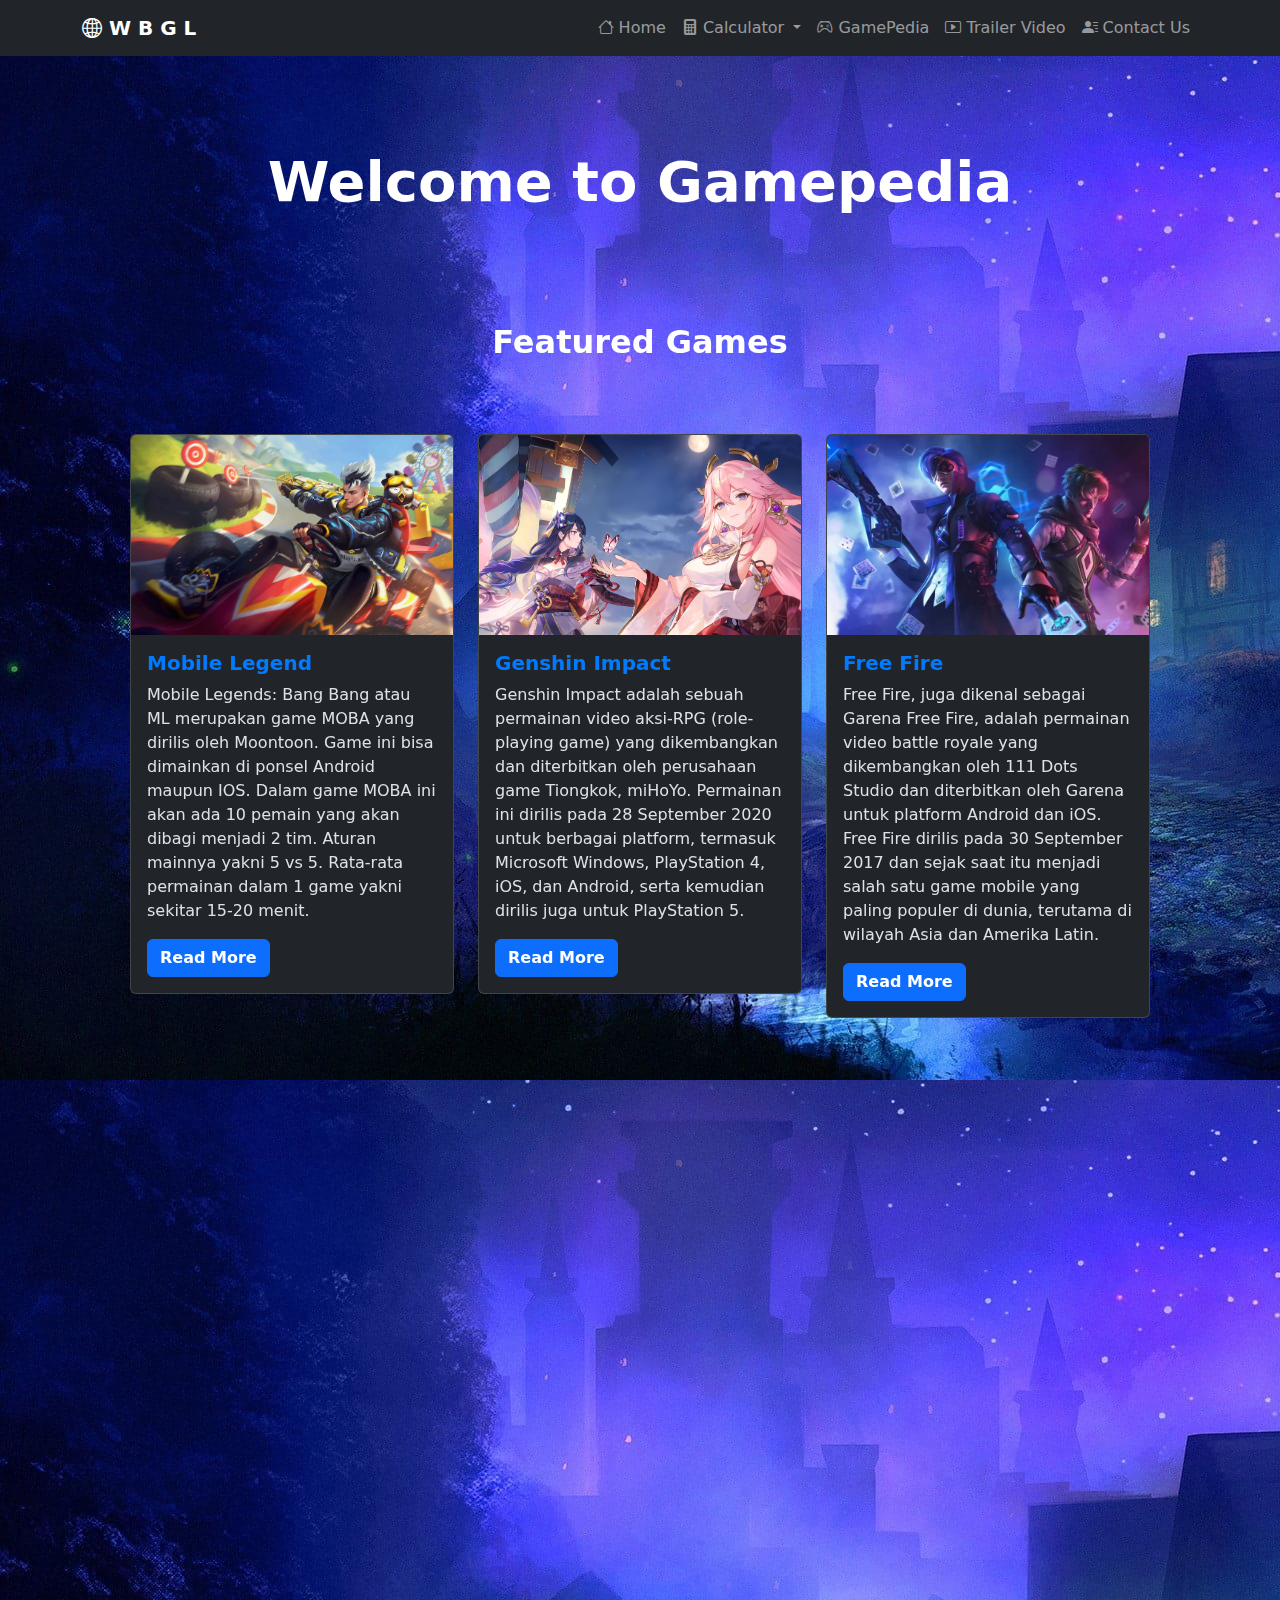
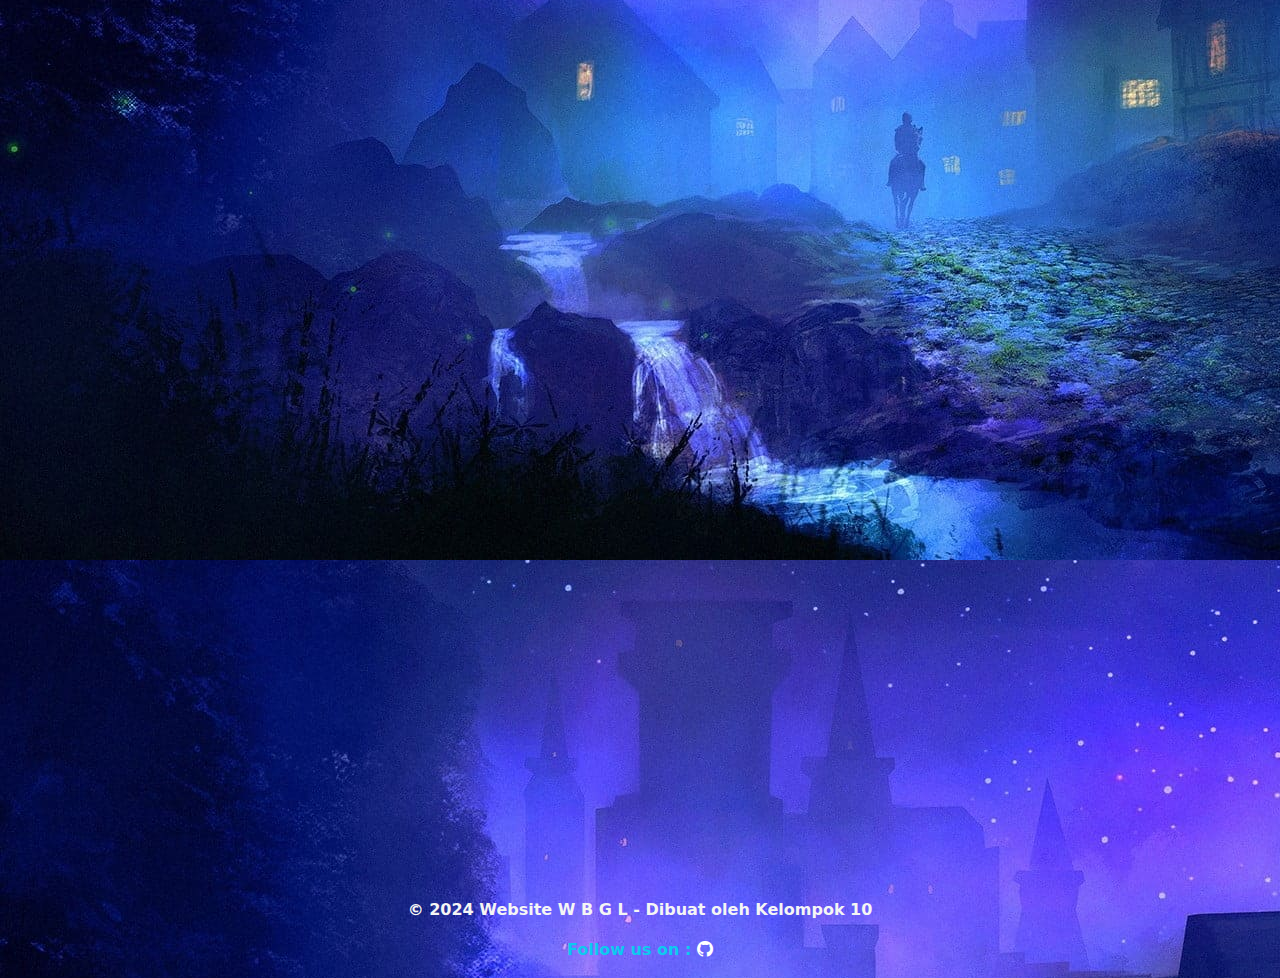
<file: gamepedia.html>
<!DOCTYPE html>
<html lang="en" data-bs-theme="dark">

<head>
  <meta charset="UTF-8">
  <meta name="viewport" content="width=device-width, initial-scale=1.0">
  <title>GamePedia</title>
  <link href="https://cdn.jsdelivr.net/npm/bootstrap@5.3.3/dist/css/bootstrap.min.css" rel="stylesheet"
    integrity="sha384-QWTKZyjpPEjISv5WaRU9OFeRpok6YctnYmDr5pNlyT2bRjXh0JMhjY6hW+ALEwIH" crossorigin="anonymous">
  <script src="https://cdn.jsdelivr.net/npm/bootstrap@5.3.3/dist/js/bootstrap.bundle.min.js"
    integrity="sha384-YvpcrYf0tY3lHB60NNkmXc5s9fDVZLESaAA55NDzOxhy9GkcIdslK1eN7N6jIeHz"
    crossorigin="anonymous"></script>
  <link rel="stylesheet" href="https://cdn.jsdelivr.net/npm/bootstrap-icons@1.11.3/font/bootstrap-icons.min.css">
  <link rel="stylesheet" href="https://unpkg.com/aos@next/dist/aos.css" />
  <style>
    body {
      background-color: #f8f9fa;
      background-image: url('IMG/gamepedia.jpg');
    }

    .navbar {
      margin-bottom: 20px;
    }

    .jumbotron {
      background-size: cover;
      color: white;
      padding: 100px 20px;
      text-align: center;
    }

    .jumbotron h1 {
      text-align: center;
      background: linear-gradient(to right, white, white, white);
      -webkit-background-clip: text;
      background-clip: text;
      color: transparent;
    }

    .container h2 {
      color: white;
    }

    .card-img-top {
      height: 200px;
      object-fit: cover;
    }

    .card-title {
      color: #007bff;
    }

    .footer {
      color: whitesmoke;
      text-align: center;
      margin-top: 20px;
    }

    .footer a {
      color: #ffffff;
    }

    .footer a:hover {
      text-decoration: none;
      color: #f8f9fa;
    }

    .col-lg-4 mb-4:hover {
      transform: translateY(-10px);
    }

    .card:hover {
      transform: scale(.98);
    }
  </style>
</head>

<body>
  <nav class="navbar navbar-expand-lg navbar-dark bg-dark fixed-top">
    <div class="container">
      <a class="navbar-brand fw-bolder" href="#"><i class="bi bi-globe2"></i> <strong>W B G L</strong></a>
      <button class="navbar-toggler" type="button" data-bs-toggle="collapse" data-bs-target="#navbarNav"
        aria-controls="navbarNav" aria-expanded="false" aria-label="Toggle navigation">
        <span class="navbar-toggler-icon"></span>
      </button>
      <div class="collapse navbar-collapse" id="navbarNav">
        <ul class="navbar-nav ms-auto">
          <li class="nav-item">
            <a class="nav-link" href="index.html"><i class="bi bi-house"></i> Home</a>
          </li>
          <li class="nav-item dropdown">
            <a class="nav-link dropdown-toggle" href="#" role="button" data-bs-toggle="dropdown" aria-expanded="false">
              <i class="bi bi-calculator-fill"></i> Calculator
            </a>
            <ul class="dropdown-menu">
              <li><a class="dropdown-item" href="winrate1.html"><i class="bi bi-calculator"></i> Winrate</a></li>
              <li><a class="dropdown-item" href="cvarte.html"><i class="bi bi-calculator"></i> Crit Value</a></li>
              <li><a class="dropdown-item" href="damage.html"><i class="bi bi-calculator"></i> Damage</a></li>
              <li><a class="dropdown-item" href="kda.html"><i class="bi bi-calculator"></i> Rasio KDA</a></li>
            </ul>
          </li>
          <li class="nav-item">
            <a class="nav-link" href="gamepedia.html"><i class="bi bi-controller"></i> GamePedia</a>
          </li>
          <li class="nav-item">
            <a class="nav-link" href="game.html"><i class="bi bi-play-btn"></i> Trailer Video</a>
          </li>
          <li class="nav-item">
            <a class="nav-link" href="contact.html"><i class="bi bi-person-lines-fill"></i> Contact Us</a>
          </li>
        </ul>
      </div>
    </div>
  </nav>
  <div class="jumbotron">
    <div class="p-4"></div>
    <div class="container">
      <h1 class="display-4 fw-bold" data-aos="fade-down" data-aos-easing="linear" data-aos-duration="500">Welcome to
        Gamepedia</h1>
    </div>
  </div>
  <div class="container my-6">
    <h2 class="text-center mb-4 fw-bolder text-darkw" id="features" data-aos="zoom-out" data-aos-easing="linear"
      data-aos-duration="500">Featured Games</h2>
    <div class="row p-5">
      <div class="col-lg-4 mb-4" data-aos="zoom-in-right" data-aos-easing="linear">
        <div class="card mb-4">
          <img src="IMG/ml.jpg" class="card-img-top" alt="Game 1">
          <div class="card-body">
            <h5 class="card-title fw-bolder"><strong>Mobile Legend</strong></h5>
            <p class="card-text">Mobile Legends: Bang Bang atau ML merupakan game MOBA yang dirilis oleh Moontoon. Game
              ini bisa dimainkan di ponsel Android maupun IOS. Dalam game MOBA ini akan ada 10 pemain yang akan dibagi
              menjadi 2 tim.
              Aturan mainnya yakni 5 vs 5. Rata-rata permainan dalam 1 game yakni sekitar 15-20 menit.</p>
            <a href="https://id.wikipedia.org/wiki/Mobile_Legends:_Bang_Bang" target="_blank"
              class="btn btn-primary fw-bolder">Read More</a>
          </div>
        </div>
      </div>
      <div class="col-lg-4 mb-4" data-aos="zoom-in" data-aos-easing="linear">
        <div class="card mb-4">
          <img src="IMG/genshin.jpg" class="card-img-top" alt="Game 2">
          <div class="card-body">
            <h5 class="card-title fw-bolder"><strong>Genshin Impact</strong></h5>
            <p class="card-text">Genshin Impact adalah sebuah permainan video aksi-RPG (role-playing game) yang
              dikembangkan dan diterbitkan oleh perusahaan game Tiongkok, miHoYo. Permainan ini dirilis pada 28
              September 2020 untuk berbagai platform, termasuk Microsoft Windows, PlayStation 4, iOS, dan Android, serta
              kemudian dirilis juga untuk PlayStation 5.</p>
            <a href="https://en.wikipedia.org/wiki/Genshin_Impact" target="_blank"
              class="btn btn-primary fw-bolder">Read More</a>
          </div>
        </div>
      </div>
      <div class="col-lg-4 mb-4" data-aos="zoom-in-left" data-aos-easing="linear">
        <div class="card mb-4">
          <img src="IMG/epep.jpg" class="card-img-top" alt="Game 3">
          <div class="card-body">
            <h5 class="card-title fw-bolder"><strong>Free Fire</strong></h5>
            <p class="card-text">Free Fire, juga dikenal sebagai Garena Free Fire, adalah permainan video battle royale
              yang dikembangkan oleh 111 Dots Studio dan diterbitkan oleh Garena untuk platform Android dan iOS. Free
              Fire dirilis pada 30 September 2017 dan sejak saat itu menjadi salah satu game mobile yang paling populer
              di dunia, terutama di wilayah Asia dan Amerika Latin.</p>
            <a href="https://id.wikipedia.org/wiki/Free_Fire" target="_blank" class="btn btn-primary fw-bolder">Read
              More</a>
          </div>
        </div>
      </div>
      <div class="col-lg-4 mb-4" data-aos="zoom-in-right">
        <div class="card mb-4">
          <img src="IMG/pubg.jpg" class="card-img-top" alt="Game 4">
          <div class="card-body">
            <h5 class="card-title fw-bolder"><strong>PUBG</strong></h5>
            <p class="card-text">PUBG adalah singkatan dari PlayerUnknown's Battlegrounds. Ini adalah permainan video
              yang sangat populer dalam genre battle royale, dikembangkan oleh perusahaan game Korea Selatan bernama
              PUBG Corporation. Permainan ini pertama kali dirilis pada Maret 2017.</p>
            <a href="https://id.wikipedia.org/wiki/Mobile_Legends:_Bang_Bang" target="_blank"
              class="btn btn-primary fw-bolder">Read More</a>
          </div>
        </div>
      </div>
      <div class="col-lg-4 mb-4" data-aos="zoom-in">
        <div class="card mb-4">
          <img src="IMG/wuwa.jpg" class="card-img-top" alt="Game 5">
          <div class="card-body">
            <h5 class="card-title fw-bolder"><strong>Wuthering Wave</strong></h5>
            <p class="card-text">Wuthering Waves berlatarkan dunia pasca-apokaliptik futuristik setelah bencana yang
              disebut Lament memusnahkan sebagian besar umat manusia dan menyebabkan munculnya makhluk dan monster tak
              dikenal yang disebut Tacet Discords. Namun, umat manusia segera beradaptasi dengan ancaman tersebut dan
              seiring berjalannya waktu membangun kembali peradaban. </p>
            <a href="https://id.wikipedia.org/wiki/Wuthering_Waves" target="_blank"
              class="btn btn-primary fw-bolder">Read More</a>
          </div>
        </div>
      </div>
      <div class="col-lg-4 mb-4" data-aos="zoom-in-left">
        <div class="card mb-4">
          <img src="IMG/gd.jpg" class="card-img-top" alt="Game 6">
          <div class="card-body">
            <h5 class="card-title fw-bolder"><strong>Geometry Dash</strong></h5>
            <p class="card-text">Geometry Dash is a side-scrolling music platforming game series developed by Robert
              Topala. The game was released on 13 August 2013 on iOS and Android, and the Windows and macOS versions on
              22 December 2014. In Geometry Dash, players control the movement of an icon and navigate music-based
              levels while avoiding obstacles such as spikes.</p>
            <a href="https://id.wikipedia.org/wiki/Geometry_Dash" target="_blank" class="btn btn-primary fw-bolder">Read
              More</a>
          </div>
        </div>
      </div>
      <div class="col-lg-4 mb-4" data-aos="zoom-in-right">
        <div class="card mb-4">
          <img src="IMG/ark.jpg" class="card-img-top" alt="Game 7">
          <div class="card-body">
            <h5 class="card-title fw-bolder"><strong>Ark: Survival Evolved</strong></h5>
            <p class="card-text">Ark: Survival Evolved adalah video game survival aksi penjelajahan yang dikembangkan
              oleh Studio Wildcard, bekerja sama dengan Instinct Games, Efecto Studios, dan Virtual Basement. Dalam
              permainan, pemain harus bertahan hidup terdampar di sebuah pulau yang dipenuhi dinosaurus yang berkeliaran
              dan hewan prasejarah lainnya, bahaya alam, dan pemain manusia yang berpotensi memusuhi.</p>
            <a href="https://id.wikipedia.org/wiki/Ark:_Survival_Evolved" target="_blank"
              class="btn btn-primary fw-bolder">Read More</a>
          </div>
        </div>
      </div>
      <div class="col-lg-4 mb-4" data-aos="zoom-in">
        <div class="card mb-4">
          <img src="IMG/farming.jpg" class="card-img-top" alt="Game 8">
          <div class="card-body">
            <h5 class="card-title fw-bolder"><strong>Farming Simulator 2022</strong></h5>
            <p class="card-text">Farming Simulator is a farming simulation video game series developed by GIANTS
              Software. The locations are based on American and European environments. Players are able to farm, breed
              livestock, grow crops, and sell assets created from farming. As well as had 90 million mobile downloads.
              The game was originally revised, expanded, and re-released every two years, with better graphics, and more
              interesting tasks for the user to perform.</p>
            <a href="https://en.wikipedia.org/wiki/Farming_Simulator" target="_blank"
              class="btn btn-primary fw-bolder">Read More</a>
          </div>
        </div>
      </div>
      <div class="col-lg-4 mb-4" data-aos="zoom-in-left">
        <div class="card mb-4">
          <img src="IMG/tof.jpg" class="card-img-top" alt="Game 9">
          <div class="card-body">
            <h5 class="card-title fw-bolder"><strong>Tower Of Fantasy</strong></h5>
            <p class="card-text">Tower of Fantasy adalah free-to-play open world action role-playing video game yang
              dikembangkan oleh Hotta Studio, anak perusahaan dari Perfect World. Permainan ini berlatar jauh di masa
              depan di planet luar bumi "Aida", yang terkontaminasi dengan energi radioaktif misterius namun kuat yang
              disebut Omnium setelah bencana alam yang hampir memusnahkan peradaban manusia dan mengubah ekologi planet
              ini.</p>
            <a href="https://id.wikipedia.org/wiki/Tower_of_Fantasy" target="_blank"
              class="btn btn-primary fw-bolder">Read More</a>
          </div>
        </div>
      </div>
    </div>
  </div>
  <footer class="footer mt-auto">
    <div class="container">
      <p class="fw-bold">&copy; 2024 Website W B G L - Dibuat oleh Kelompok 10</p>
      <p class="fw-bold text-info">Follow us on :
        <a href="https://github.com/peenjeee" target="_blank" class="text-white"><i class="bi bi-github"></i></a>
      </p>
    </div>
  </footer>
  <script src="https://unpkg.com/aos@next/dist/aos.js"></script>
  <script>
    AOS.init();
  </script>
  <script>
    AOS.init();
    AOS.init({
      disable: false,
      startEvent: 'DOMContentLoaded',
      initClassName: 'aos-init',
      animatedClassName: 'aos-animate',
      useClassNames: false,
      disableMutationObserver: false,
      debounceDelay: 50,
      throttleDelay: 99,
      offset: 120,
      delay: 0,
      duration: 400,
      easing: 'ease',
      once: false,
      mirror: false,
      anchorPlacement: 'top-bottom',
    });
  </script>
</body>

</html>
</file>
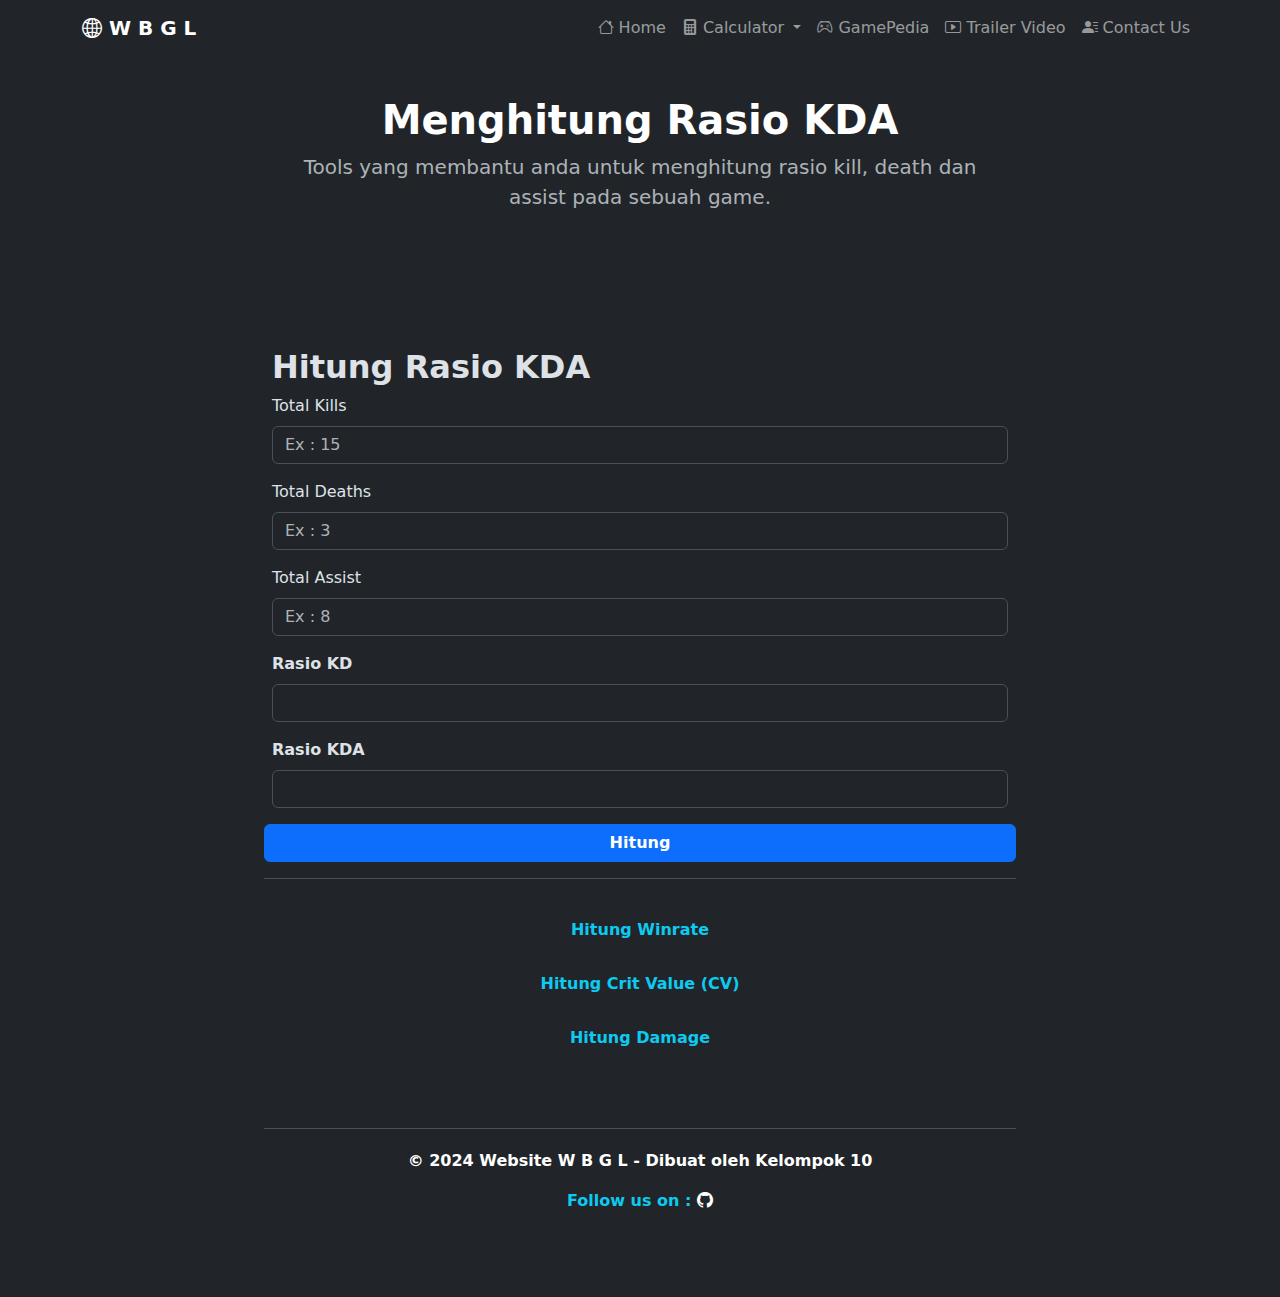
<file: kda.html>
<!doctype html>
<html lang="en" data-bs-theme="dark">

<head>
    <meta charset="utf-8">
    <meta name="viewport" content="width=device-width, initial-scale=1">
    <title>KDA</title>
    <link href="https://cdn.jsdelivr.net/npm/bootstrap@5.3.3/dist/css/bootstrap.min.css" rel="stylesheet"
        integrity="sha384-QWTKZyjpPEjISv5WaRU9OFeRpok6YctnYmDr5pNlyT2bRjXh0JMhjY6hW+ALEwIH" crossorigin="anonymous">
    <script src="https://cdn.jsdelivr.net/npm/bootstrap@5.3.3/dist/js/bootstrap.bundle.min.js"
        integrity="sha384-YvpcrYf0tY3lHB60NNkmXc5s9fDVZLESaAA55NDzOxhy9GkcIdslK1eN7N6jIeHz"
        crossorigin="anonymous"></script>
    <link rel="stylesheet" href="https://cdn.jsdelivr.net/npm/bootstrap-icons@1.11.3/font/bootstrap-icons.min.css">
    <link rel="stylesheet" href="https://unpkg.com/aos@next/dist/aos.css" />
    <link rel="stylesheet" type="text/css" href="CSS/wbgl.css">
</head>

<body>
    <nav class="navbar navbar-expand-lg navbar-dark bg-dark fixed-top">
        <div class="container">
            <a class="navbar-brand fw-bolder" href="#"><i class="bi bi-globe2"></i> <strong>W B G L</strong></a>
            <button class="navbar-toggler" type="button" data-bs-toggle="collapse" data-bs-target="#navbarNav"
                aria-controls="navbarNav" aria-expanded="false" aria-label="Toggle navigation">
                <span class="navbar-toggler-icon"></span>
            </button>
            <div class="collapse navbar-collapse" id="navbarNav">
                <ul class="navbar-nav ms-auto">
                    <li class="nav-item">
                        <a class="nav-link" href="index.html"><i class="bi bi-house"></i> Home</a>
                    </li>
                    <li class="nav-item dropdown">
                        <a class="nav-link dropdown-toggle" href="#" role="button" data-bs-toggle="dropdown"
                            aria-expanded="false">
                            <i class="bi bi-calculator-fill"></i> Calculator
                        </a>
                        <ul class="dropdown-menu">
                            <li><a class="dropdown-item" href="winrate1.html"><i class="bi bi-calculator"></i>
                                    Winrate</a></li>
                            <li><a class="dropdown-item" href="cvarte.html"><i class="bi bi-calculator"></i> Crit
                                    Value</a></li>
                            <li><a class="dropdown-item" href="damage.html"><i class="bi bi-calculator"></i> Damage</a>
                            </li>
                            <li><a class="dropdown-item" href="kda.html"><i class="bi bi-calculator"></i> Rasio KDA</a>
                            </li>
                        </ul>
                    </li>
                    <li class="nav-item">
                        <a class="nav-link" href="gamepedia.html"><i class="bi bi-controller"></i> GamePedia</a>
                    </li>
                    <li class="nav-item">
                        <a class="nav-link" href="game.html"><i class="bi bi-play-btn"></i> Trailer Video</a>
                    </li>
                    <li class="nav-item">
                        <a class="nav-link" href="contact.html"><i class="bi bi-person-lines-fill"></i> Contact Us</a>
                    </li>
                </ul>
            </div>
        </div>
    </nav>
    <div class="container my-5">
        <div class="p-5 text-center rounded-3">
            <h1 class="text-body-emphasis fw-bolder">Menghitung Rasio KDA</h1>
            <p class="col-lg-8 mx-auto fs-5 text-muted">
                Tools yang membantu anda untuk menghitung rasio kill, death dan assist pada sebuah game.
            </p>
        </div>
    </div>
    <main>
        <div class="container my-5">
            <div class="row justify-content-center">
                <div class="col-sm-8">
                    <br>
                    <h2 class="fw-bolder">Hitung Rasio KDA</h2>
                    <form class="row g-3 needs-validation" novalidate>
                        <div class="col-md-12">
                            <label for="validationCustom01" class="form-label">Total Kills</label>
                            <input type="number" class="form-control" id="kill" placeholder="Ex : 15" required>
                            <div class="invalid-feedback">
                                Masukkan total kill.
                            </div>
                        </div>
                        <div class="col-md-12">
                            <label for="nabe" class="form-label">Total Deaths</label>
                            <input type="number" class="form-control" id="mati" placeholder="Ex : 3" required>
                            <div class="invalid-feedback">
                                Masukkan total death.
                            </div>
                        </div>
                        <div class="col-md-12">
                            <label for="validationCustom01" class="form-label">Total Assist</label>
                            <input type="number" class="form-control" id="supp" placeholder="Ex : 8" required>
                            <div class="invalid-feedback">
                                Masukkan total assist
                            </div>
                        </div>
                        <div class="col-md-12">
                            <label for="nabe" class="form-label fw-bolder">Rasio KD</label>
                            <input type="text" class="form-control" id="kd" readonly>
                            <div class="invalid-feedback">
                            </div>
                        </div>
                        <div class="col-md-12">
                            <label for="nabe" class="form-label fw-bolder">Rasio KDA</label>
                            <input type="text" class="form-control" id="kda" readonly>
                            <div class="invalid-feedback">
                            </div>
                        </div>
                        <button type="button" class="btn btn-primary fw-bold" onclick="hitkda()">Hitung</button>
                        <div class="d-flex flex-warp justify-content-center mb-3 border-bottom"></div>
                        <a class="btn btn-outline-dark md-6 fw-bold text-info" href="winrate1.html" role="button">Hitung
                            Winrate</a>
                        <a class="btn btn-outline-dark md-6 fw-bold text-info" href="cvarte.html" role="button">Hitung
                            Crit Value (CV)</a>
                        <a class="btn btn-outline-dark md-6 fw-bold text-info" href="damage.html" role="button">Hitung
                            Damage</a>
                        <div class="d-flex flex-warp justify-content-center py-2 border-bottom"></div>
                        <br><br><br>
                        <footer class="footer mt-auto">
                            <div class="container">
                                <p class="fw-bold">&copy; 2024 Website W B G L - Dibuat oleh Kelompok 10</p>
                                <p class="fw-bold text-info">Follow us on :
                                    <a href="https://github.com/peenjeee" target="_blank" class="text-white"><i
                                            class="bi bi-github"></i></a>
                                </p>
                            </div>
                        </footer>
                        <script src="JS/wbgl.js">
                        </script>
</body>

</html>
</file>
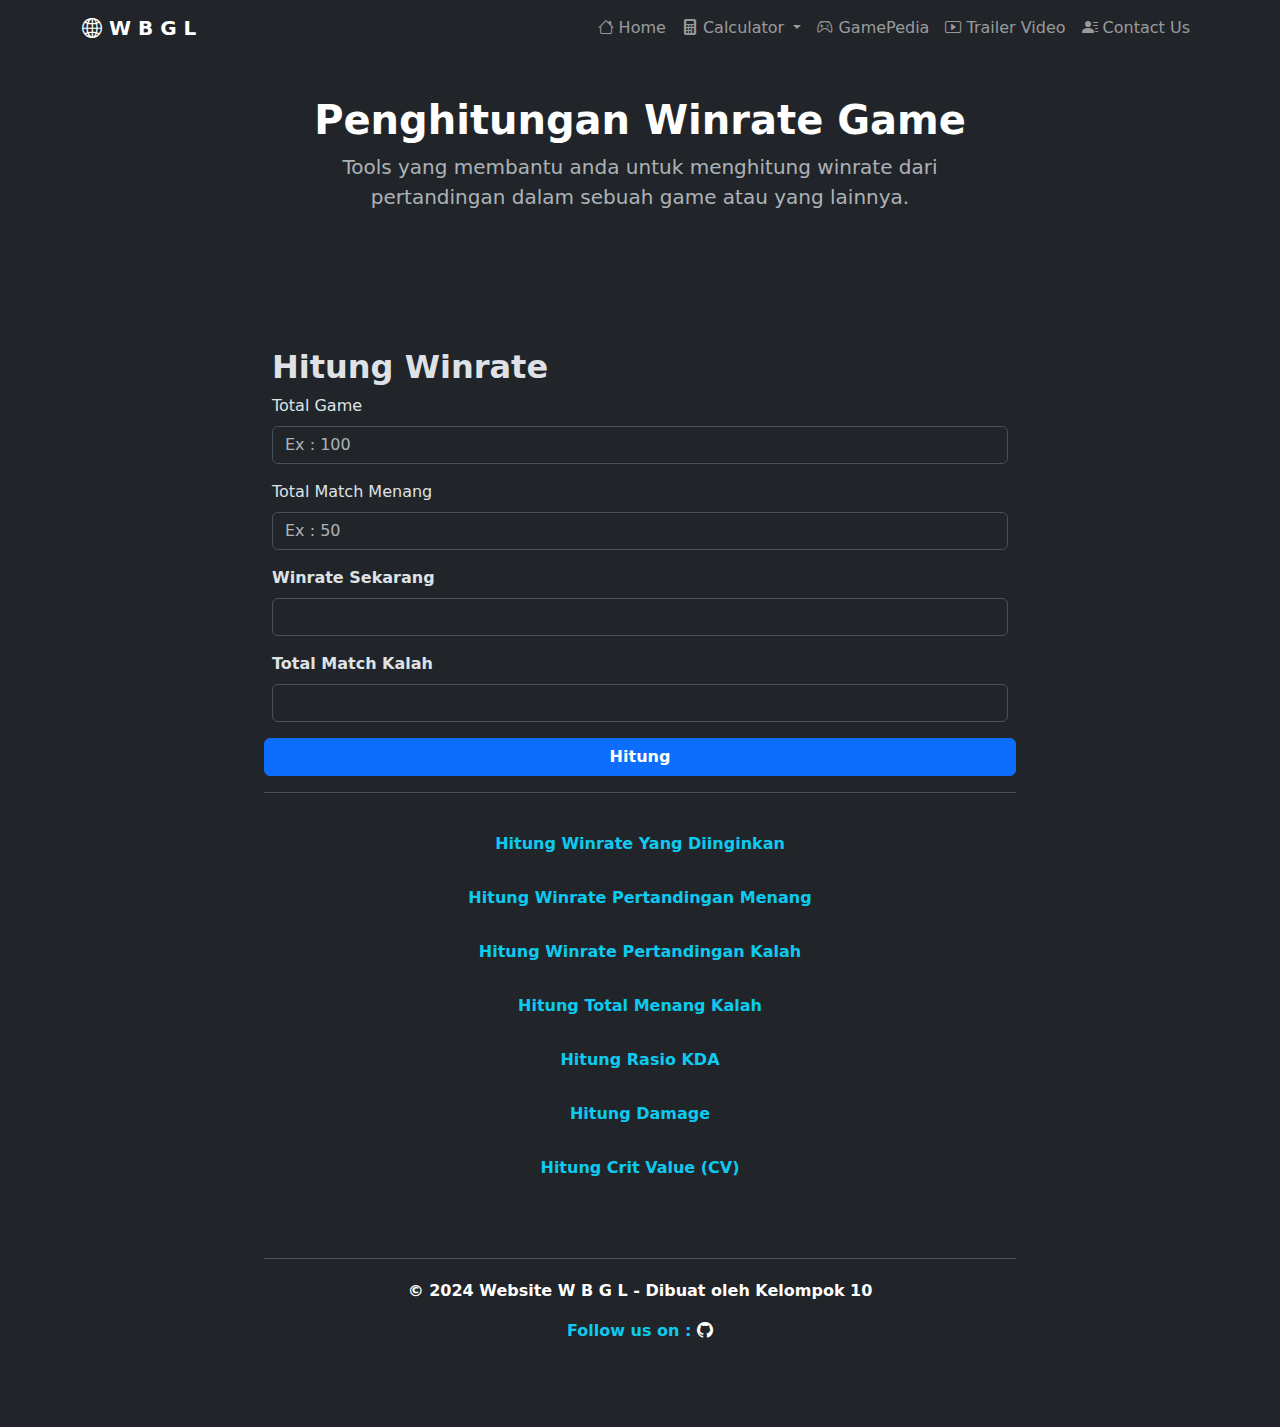
<file: winrate1.html>
<!doctype html>
<html lang="en" data-bs-theme="dark">

<head>
    <meta charset="utf-8">
    <meta name="viewport" content="width=device-width, initial-scale=1">
    <title>WR1</title>
    <link href="https://cdn.jsdelivr.net/npm/bootstrap@5.3.3/dist/css/bootstrap.min.css" rel="stylesheet"
        integrity="sha384-QWTKZyjpPEjISv5WaRU9OFeRpok6YctnYmDr5pNlyT2bRjXh0JMhjY6hW+ALEwIH" crossorigin="anonymous">
    <script src="https://cdn.jsdelivr.net/npm/bootstrap@5.3.3/dist/js/bootstrap.bundle.min.js"
        integrity="sha384-YvpcrYf0tY3lHB60NNkmXc5s9fDVZLESaAA55NDzOxhy9GkcIdslK1eN7N6jIeHz"
        crossorigin="anonymous"></script>
    <link rel="stylesheet" href="https://cdn.jsdelivr.net/npm/bootstrap-icons@1.11.3/font/bootstrap-icons.min.css">
    <link rel="stylesheet" href="https://unpkg.com/aos@next/dist/aos.css" />
    <link rel="stylesheet" type="text/css" href="CSS/wbgl.css">
</head>

<body>
    <nav class="navbar navbar-expand-lg navbar-dark bg-dark fixed-top">
        <div class="container">
            <a class="navbar-brand fw-bolder" href="#"><i class="bi bi-globe2"></i> <strong>W B G L</strong></a>
            <button class="navbar-toggler" type="button" data-bs-toggle="collapse" data-bs-target="#navbarNav"
                aria-controls="navbarNav" aria-expanded="false" aria-label="Toggle navigation">
                <span class="navbar-toggler-icon"></span>
            </button>
            <div class="collapse navbar-collapse" id="navbarNav">
                <ul class="navbar-nav ms-auto">
                    <li class="nav-item">
                        <a class="nav-link" href="index.html"><i class="bi bi-house"></i> Home</a>
                    </li>
                    <li class="nav-item dropdown">
                        <a class="nav-link dropdown-toggle" href="#" role="button" data-bs-toggle="dropdown"
                            aria-expanded="false">
                            <i class="bi bi-calculator-fill"></i> Calculator
                        </a>
                        <ul class="dropdown-menu">
                            <li><a class="dropdown-item" href="winrate1.html"><i class="bi bi-calculator"></i>
                                    Winrate</a></li>
                            <li><a class="dropdown-item" href="cvarte.html"><i class="bi bi-calculator"></i> Crit
                                    Value</a></li>
                            <li><a class="dropdown-item" href="damage.html"><i class="bi bi-calculator"></i> Damage</a>
                            </li>
                            <li><a class="dropdown-item" href="kda.html"><i class="bi bi-calculator"></i> Rasio KDA</a>
                            </li>
                        </ul>
                    </li>
                    <li class="nav-item">
                        <a class="nav-link" href="gamepedia.html"><i class="bi bi-controller"></i> GamePedia</a>
                    </li>
                    <li class="nav-item">
                        <a class="nav-link" href="game.html"><i class="bi bi-play-btn"></i> Trailer Video</a>
                    </li>
                    <li class="nav-item">
                        <a class="nav-link" href="contact.html"><i class="bi bi-person-lines-fill"></i> Contact Us</a>
                    </li>
                </ul>
            </div>
        </div>
    </nav>
    <div class="container my-5">
        <div class="p-5 text-center bg rounded-3">
            <h1 class="text-body-emphasis fw-bolder">Penghitungan Winrate Game</h1>
            <p class="col-lg-8 mx-auto fs-5 text-muted">
                Tools yang membantu anda untuk menghitung winrate dari pertandingan dalam sebuah game atau yang lainnya.
            </p>
        </div>
    </div>
    <main>
        <div class="container my-5">
            <div class="row justify-content-center">
                <div class="col-sm-8">
                    <br>
                    <h2 class="fw-bolder">Hitung Winrate</h2>
                    <form class="row g-3 needs-validation" novalidate>
                        <div class="col-md-12">
                            <label for="validationCustom01" class="form-label">Total Game</label>
                            <input type="number" class="form-control" id="totalGames" placeholder="Ex : 100" required>
                            <div class="invalid-feedback">
                                Masukkan total game.
                            </div>
                        </div>
                        <div class="col-md-12">
                            <label for="nabe" class="form-label">Total Match Menang</label>
                            <input type="number" class="form-control" id="totalWins" placeholder="Ex : 50" required>
                            <div class="invalid-feedback">
                                Masukkan winrate sekarang.
                            </div>
                        </div>
                        <div class="col-md-12">
                            <label for="validationCustom01" class="form-label fw-bolder">Winrate Sekarang</label>
                            <input type="text" class="form-control" id="winRateResult" readonly>
                            <div class="invalid-feedback">
                            </div>
                        </div>
                        <div class="col-md-12">
                            <label for="nabe" class="form-label fw-bolder">Total Match Kalah</label>
                            <input type="text" class="form-control" id="lossesResult" readonly>
                            <div class="invalid-feedback">
                            </div>
                        </div>
                        <button type="button" class="btn btn-primary fw-bolder"
                            onclick="calculateWinRate()">Hitung</button>
                        <div class="d-flex flex-warp justify-content-center mb-3 border-bottom"></div>
                        <a class="btn btn-outline-dark md-6 fw-bold text-info" href="winrate2.html" role="button">Hitung
                            Winrate Yang Diinginkan</a>
                        <a class="btn btn-outline-dark md-6 fw-bold text-info" href="winrate3.html" role="button">Hitung
                            Winrate Pertandingan Menang</a>
                        <a class="btn btn-outline-dark md-6 fw-bold text-info" href="winrate4.html" role="button">Hitung
                            Winrate Pertandingan Kalah</a>
                        <a class="btn btn-outline-dark md-6 fw-bold text-info" href="winrate5.html" role="button">Hitung
                            Total Menang Kalah</a>
                        <a class="btn btn-outline-dark md-6 fw-bold text-info" href="kda.html" role="button">Hitung
                            Rasio KDA</a>
                        <a class="btn btn-outline-dark md-6 fw-bold text-info" href="damage.html" role="button">Hitung
                            Damage</a>
                        <a class="btn btn-outline-dark md-6 fw-bold text-info" href="cvarte.html" role="button">Hitung
                            Crit Value (CV)</a>
                        <div class="d-flex flex-warp justify-content-center py-2 border-bottom"></div>
                        <br><br><br>
                        <footer class="footer mt-auto">
                            <div class="container">
                                <p class="fw-bold">&copy; 2024 Website W B G L - Dibuat oleh Kelompok 10</p>
                                <p class="fw-bold text-info">Follow us on :
                                    <a href="https://github.com/peenjeee" target="_blank" class="text-white"><i
                                            class="bi bi-github"></i></a>
                                </p>
                            </div>
                        </footer>
                        <script src="JS/wbgl.js">
                        </script>
</body>

</html>
</file>
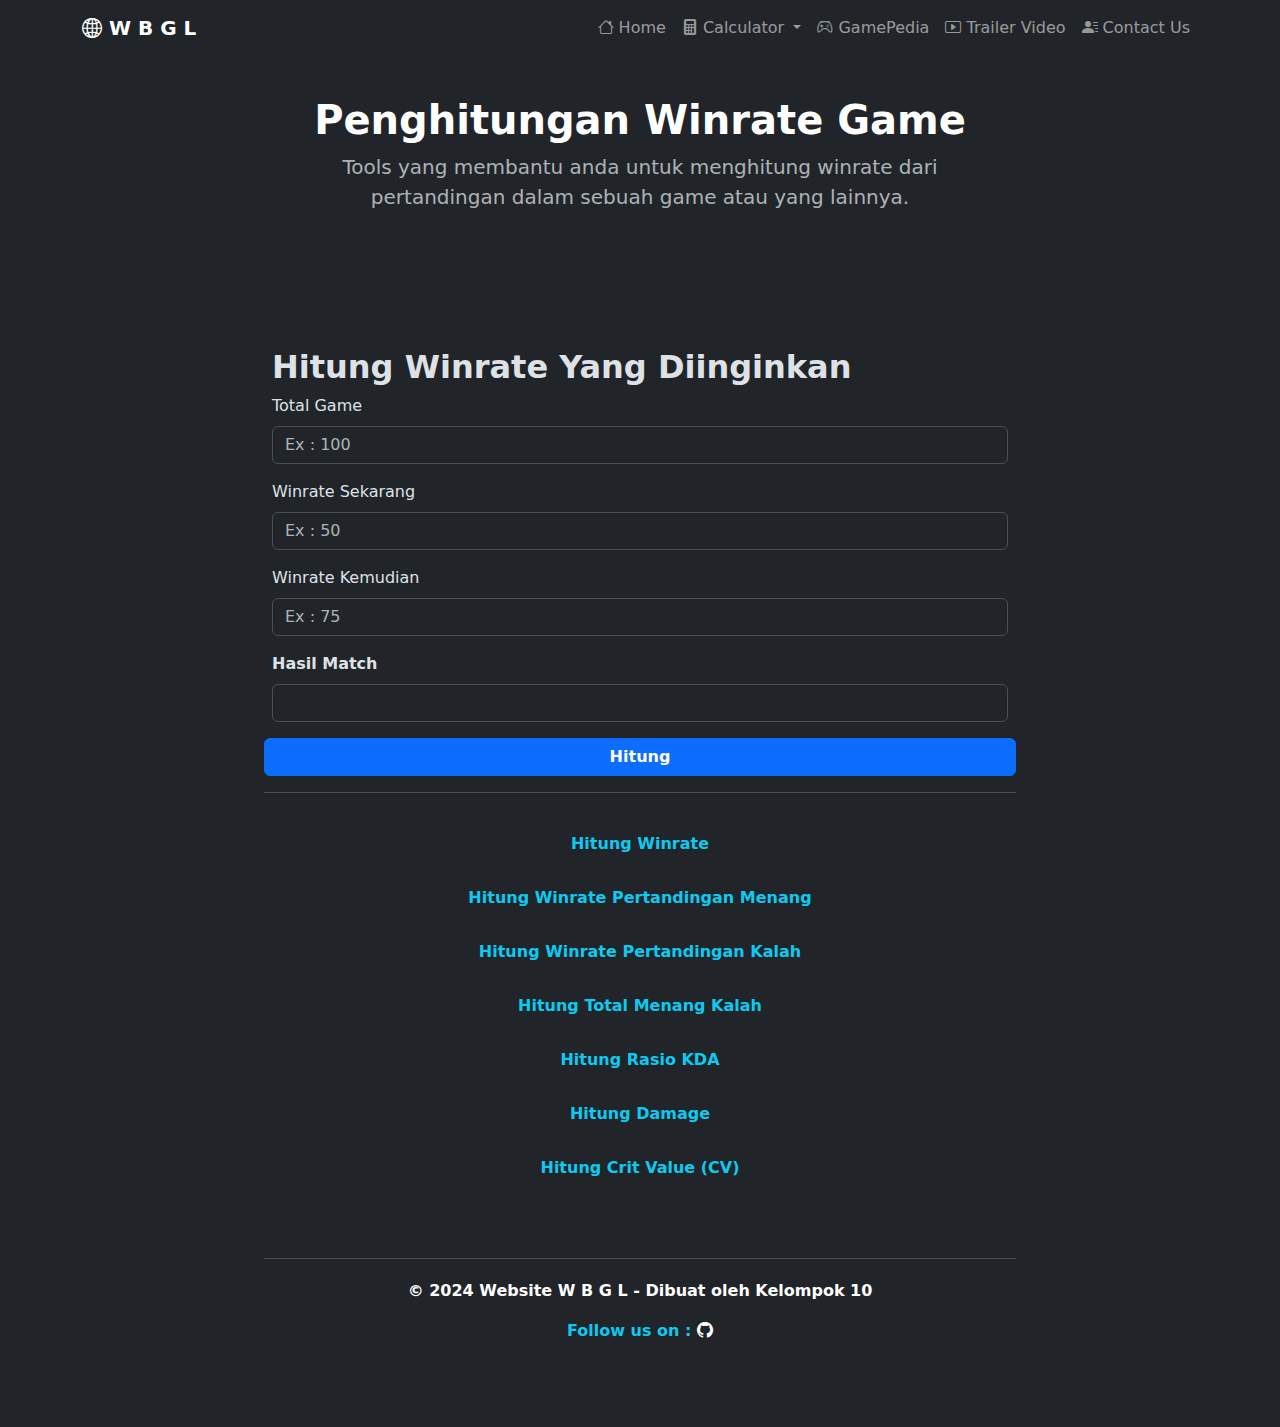
<file: winrate2.html>
<!doctype html>
<html lang="en" data-bs-theme="dark">

<head>
    <meta charset="utf-8">
    <meta name="viewport" content="width=device-width, initial-scale=1">
    <title>WR2</title>
    <link href="https://cdn.jsdelivr.net/npm/bootstrap@5.3.3/dist/css/bootstrap.min.css" rel="stylesheet"
        integrity="sha384-QWTKZyjpPEjISv5WaRU9OFeRpok6YctnYmDr5pNlyT2bRjXh0JMhjY6hW+ALEwIH" crossorigin="anonymous">
    <script src="https://cdn.jsdelivr.net/npm/bootstrap@5.3.3/dist/js/bootstrap.bundle.min.js"
        integrity="sha384-YvpcrYf0tY3lHB60NNkmXc5s9fDVZLESaAA55NDzOxhy9GkcIdslK1eN7N6jIeHz"
        crossorigin="anonymous"></script>
    <link rel="stylesheet" href="https://cdn.jsdelivr.net/npm/bootstrap-icons@1.11.3/font/bootstrap-icons.min.css">
    <link rel="stylesheet" href="https://unpkg.com/aos@next/dist/aos.css" />
    <link rel="stylesheet" type="text/css" href="CSS/wbgl.css">
</head>

<body>
    <nav class="navbar navbar-expand-lg navbar-dark bg-dark fixed-top">
        <div class="container">
            <a class="navbar-brand fw-bolder" href="#"><i class="bi bi-globe2"></i> <strong>W B G L</strong></a>
            <button class="navbar-toggler" type="button" data-bs-toggle="collapse" data-bs-target="#navbarNav"
                aria-controls="navbarNav" aria-expanded="false" aria-label="Toggle navigation">
                <span class="navbar-toggler-icon"></span>
            </button>
            <div class="collapse navbar-collapse" id="navbarNav">
                <ul class="navbar-nav ms-auto">
                    <li class="nav-item">
                        <a class="nav-link" href="index.html"><i class="bi bi-house"></i> Home</a>
                    </li>
                    <li class="nav-item dropdown">
                        <a class="nav-link dropdown-toggle" href="#" role="button" data-bs-toggle="dropdown"
                            aria-expanded="false">
                            <i class="bi bi-calculator-fill"></i> Calculator
                        </a>
                        <ul class="dropdown-menu">
                            <li><a class="dropdown-item" href="winrate1.html"><i class="bi bi-calculator"></i>
                                    Winrate</a></li>
                            <li><a class="dropdown-item" href="cvarte.html"><i class="bi bi-calculator"></i> Crit
                                    Value</a></li>
                            <li><a class="dropdown-item" href="damage.html"><i class="bi bi-calculator"></i> Damage</a>
                            </li>
                            <li><a class="dropdown-item" href="kda.html"><i class="bi bi-calculator"></i> Rasio KDA</a>
                            </li>
                        </ul>
                    </li>
                    <li class="nav-item">
                        <a class="nav-link" href="gamepedia.html"><i class="bi bi-controller"></i> GamePedia</a>
                    </li>
                    <li class="nav-item">
                        <a class="nav-link" href="game.html"><i class="bi bi-play-btn"></i> Trailer Video</a>
                    </li>
                    <li class="nav-item">
                        <a class="nav-link" href="contact.html"><i class="bi bi-person-lines-fill"></i> Contact Us</a>
                    </li>
                </ul>
            </div>
        </div>
    </nav>
    <div class="container my-5">
        <div class="p-5 text-center rounded-3">
            <h1 class="text-body-emphasis fw-bolder">Penghitungan Winrate Game</h1>
            <p class="col-lg-8 mx-auto fs-5 text-muted">
                Tools yang membantu anda untuk menghitung winrate dari pertandingan dalam sebuah game atau yang lainnya.
            </p>
        </div>
    </div>
    <main>
        <div class="container my-5">
            <div class="row justify-content-center">
                <div class="col-sm-8">
                    <br>
                    <h2 class="fw-bolder">Hitung Winrate Yang Diinginkan</h2>
                    <form class="row g-3 needs-validation" novalidate>
                        <div class="col-md-12">
                            <label for="validationCustom01" class="form-label">Total Game</label>
                            <input type="number" class="form-control" id="totalGames" placeholder="Ex : 100" required>
                            <div class="invalid-feedback">
                                Masukkan total game.
                            </div>
                        </div>
                        <div class="col-md-12">
                            <label for="nabe" class="form-label">Winrate Sekarang</label>
                            <input type="number" class="form-control" id="currentWinRate" placeholder="Ex : 50"
                                required>
                            <div class="invalid-feedback">
                                Masukkan winrate sekarang.
                            </div>
                        </div>
                        <div class="col-md-12">
                            <label for="validationCustom01" class="form-label">Winrate Kemudian</label>
                            <input type="number" class="form-control" id="desiredWinRate" placeholder="Ex : 75"
                                required>
                            <div class="invalid-feedback">
                                Masukkan winrate yang diinginkan
                            </div>
                        </div>
                        <div class="col-md-12">
                            <label for="nabe" class="form-label fw-bolder">Hasil Match</label>
                            <input type="text" class="form-control" id="additionalWinsNeeded" readonly>
                            <div class="invalid-feedback">
                            </div>
                        </div>
                        <button type="button" class="btn btn-primary fw-bold"
                            onclick="calculateWinsForDesiredWinRate()">Hitung</button>
                        <div class="d-flex flex-warp justify-content-center mb-3 border-bottom"></div>
                        <a class="btn btn-outline-dark md-6 fw-bold text-info" href="winrate1.html" role="button">Hitung
                            Winrate</a>
                        <a class="btn btn-outline-dark md-6 fw-bold text-info" href="winrate3.html" role="button">Hitung
                            Winrate Pertandingan Menang</a>
                        <a class="btn btn-outline-dark md-6 fw-bold text-info" href="winrate4.html" role="button">Hitung
                            Winrate Pertandingan Kalah</a>
                        <a class="btn btn-outline-dark md-6 fw-bold text-info" href="winrate5.html" role="button">Hitung
                            Total Menang Kalah</a>
                        <a class="btn btn-outline-dark md-6 fw-bold text-info" href="kda.html" role="button">Hitung
                            Rasio KDA</a>
                        <a class="btn btn-outline-dark md-6 fw-bold text-info" href="damage.html" role="button">Hitung
                            Damage</a>
                        <a class="btn btn-outline-dark md-6 fw-bold text-info" href="cvarte.html" role="button">Hitung
                            Crit Value (CV)</a>
                        <div class="d-flex flex-warp justify-content-center py-2 border-bottom"></div>
                        <br><br><br>
                        <footer class="footer mt-auto">
                            <div class="container">
                                <p class="fw-bold">&copy; 2024 Website W B G L - Dibuat oleh Kelompok 10</p>
                                <p class="fw-bold text-info">Follow us on :
                                    <a href="https://github.com/peenjeee" target="_blank" class="text-white"><i
                                            class="bi bi-github"></i></a>
                                </p>
                            </div>
                        </footer>
                        <script src="JS/wbgl.js">
                        </script>
</body>

</html>
</file>
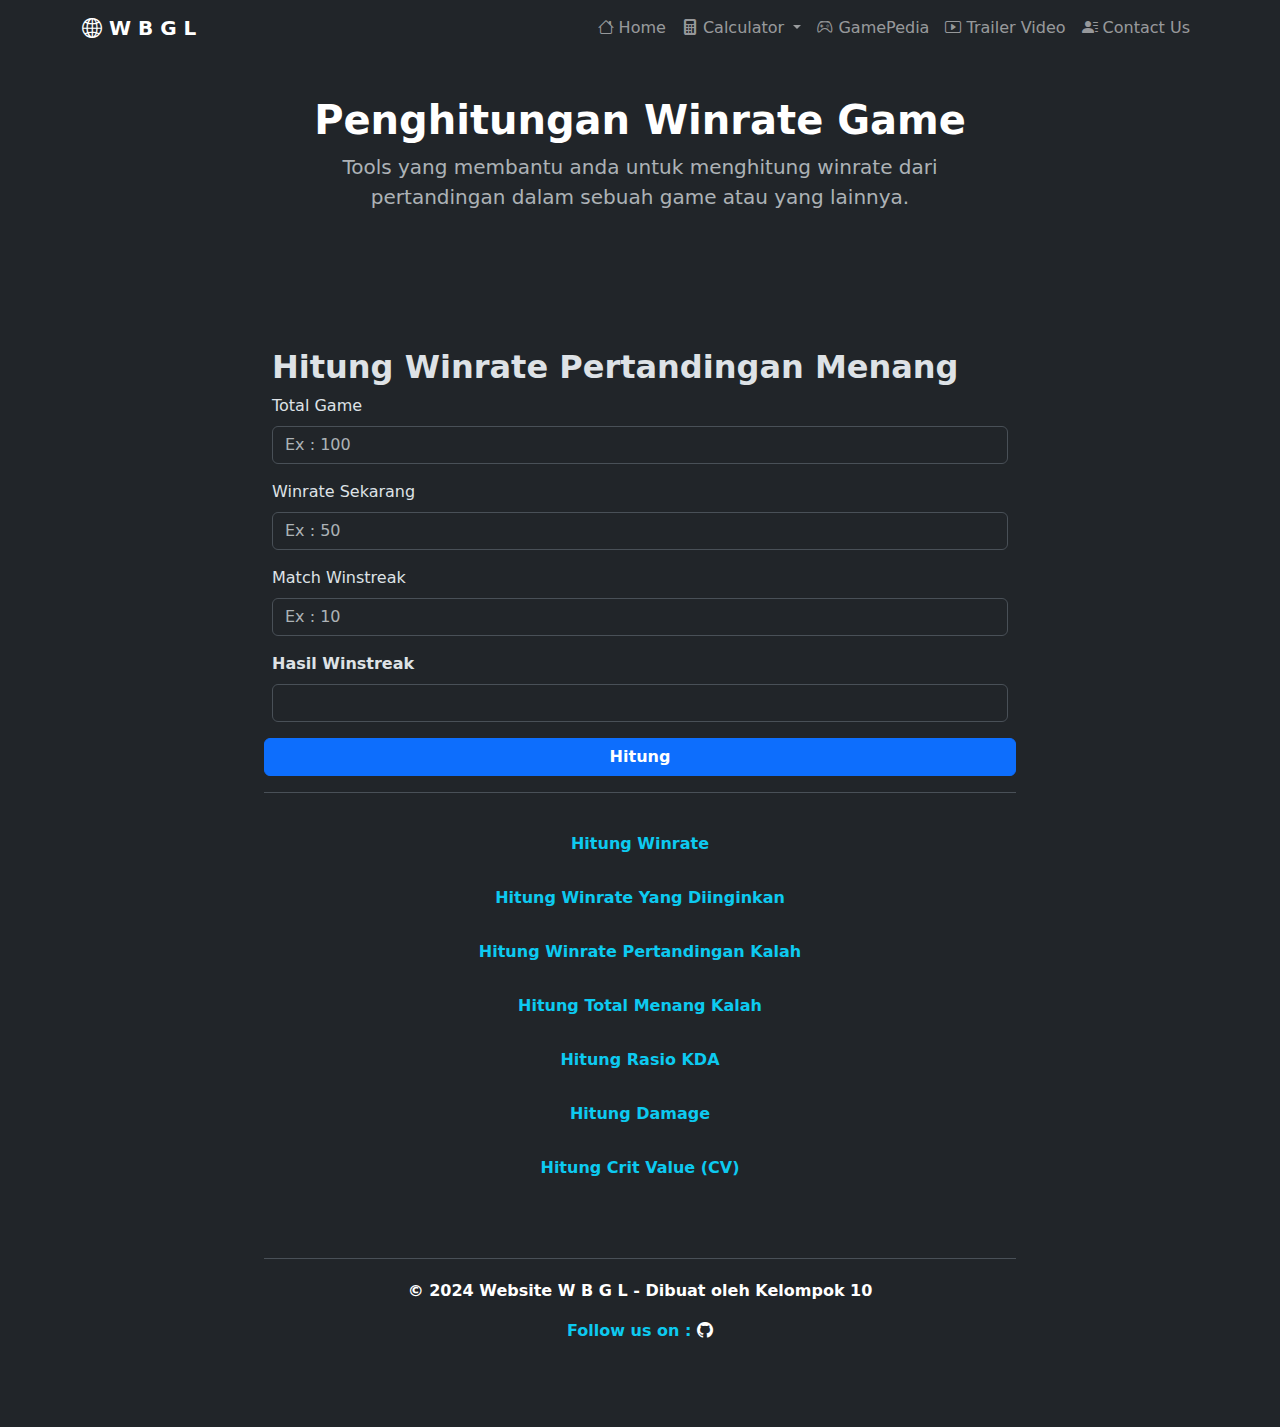
<file: winrate3.html>
<!doctype html>
<html lang="en" data-bs-theme="dark">

<head>
    <meta charset="utf-8">
    <meta name="viewport" content="width=device-width, initial-scale=1">
    <title>WR3</title>
    <link href="https://cdn.jsdelivr.net/npm/bootstrap@5.3.3/dist/css/bootstrap.min.css" rel="stylesheet"
        integrity="sha384-QWTKZyjpPEjISv5WaRU9OFeRpok6YctnYmDr5pNlyT2bRjXh0JMhjY6hW+ALEwIH" crossorigin="anonymous">
    <script src="https://cdn.jsdelivr.net/npm/bootstrap@5.3.3/dist/js/bootstrap.bundle.min.js"
        integrity="sha384-YvpcrYf0tY3lHB60NNkmXc5s9fDVZLESaAA55NDzOxhy9GkcIdslK1eN7N6jIeHz"
        crossorigin="anonymous"></script>
    <link rel="stylesheet" href="https://cdn.jsdelivr.net/npm/bootstrap-icons@1.11.3/font/bootstrap-icons.min.css">
    <link rel="stylesheet" href="https://unpkg.com/aos@next/dist/aos.css" />
    <link rel="stylesheet" type="text/css" href="CSS/wbgl.css">
</head>

<body>
    <nav class="navbar navbar-expand-lg navbar-dark bg-dark fixed-top">
        <div class="container">
            <a class="navbar-brand fw-bolder" href="#"><i class="bi bi-globe2"></i> <strong>W B G L</strong></a>
            <button class="navbar-toggler" type="button" data-bs-toggle="collapse" data-bs-target="#navbarNav"
                aria-controls="navbarNav" aria-expanded="false" aria-label="Toggle navigation">
                <span class="navbar-toggler-icon"></span>
            </button>
            <div class="collapse navbar-collapse" id="navbarNav">
                <ul class="navbar-nav ms-auto">
                    <li class="nav-item">
                        <a class="nav-link" href="index.html"><i class="bi bi-house"></i> Home</a>
                    </li>
                    <li class="nav-item dropdown">
                        <a class="nav-link dropdown-toggle" href="#" role="button" data-bs-toggle="dropdown"
                            aria-expanded="false">
                            <i class="bi bi-calculator-fill"></i> Calculator
                        </a>
                        <ul class="dropdown-menu">
                            <li><a class="dropdown-item" href="winrate1.html"><i class="bi bi-calculator"></i>
                                    Winrate</a></li>
                            <li><a class="dropdown-item" href="cvarte.html"><i class="bi bi-calculator"></i> Crit
                                    Value</a></li>
                            <li><a class="dropdown-item" href="damage.html"><i class="bi bi-calculator"></i> Damage</a>
                            </li>
                            <li><a class="dropdown-item" href="kda.html"><i class="bi bi-calculator"></i> Rasio KDA</a>
                            </li>
                        </ul>
                    </li>
                    <li class="nav-item">
                        <a class="nav-link" href="gamepedia.html"><i class="bi bi-controller"></i> GamePedia</a>
                    </li>
                    <li class="nav-item">
                        <a class="nav-link" href="game.html"><i class="bi bi-play-btn"></i> Trailer Video</a>
                    </li>
                    <li class="nav-item">
                        <a class="nav-link" href="contact.html"><i class="bi bi-person-lines-fill"></i> Contact Us</a>
                    </li>
                </ul>
            </div>
        </div>
    </nav>
    <div class="container my-5">
        <div class="p-5 text-center rounded-3">
            <h1 class="text-body-emphasis fw-bolder">Penghitungan Winrate Game</h1>
            <p class="col-lg-8 mx-auto fs-5 text-muted">
                Tools yang membantu anda untuk menghitung winrate dari pertandingan dalam sebuah game atau yang lainnya.
            </p>
        </div>
    </div>
    <main>
        <div class="container my-5">
            <div class="row justify-content-center">
                <div class="col-sm-8">
                    <br>
                    <h2 class="fw-bolder">Hitung Winrate Pertandingan Menang</h2>
                    <form class="row g-3 needs-validation" novalidate>
                        <div class="col-md-12">
                            <label for="validationCustom01" class="form-label">Total Game</label>
                            <input type="number" class="form-control" id="totalGames" placeholder="Ex : 100" required>
                            <div class="invalid-feedback">
                                Masukkan total game.
                            </div>
                        </div>
                        <div class="col-md-12">
                            <label for="nabe" class="form-label">Winrate Sekarang</label>
                            <input type="number" class="form-control" id="currentWinRate" placeholder="Ex : 50"
                                required>
                            <div class="invalid-feedback">
                                Masukkan winrate sekarang.
                            </div>
                        </div>
                        <div class="col-md-12">
                            <label for="validationCustom01" class="form-label">Match Winstreak</label>
                            <input type="number" class="form-control" id="desiredWinstreak" placeholder="Ex : 10"
                                required>
                            <div class="invalid-feedback">
                                Masukkan match winstreak.
                            </div>
                        </div>
                        <div class="col-md-12">
                            <label for="nabe" class="form-label fw-bolder">Hasil Winstreak</label>
                            <input type="text" class="form-control" id="hasilwin" readonly>
                            <div class="invalid-feedback">
                            </div>
                        </div>
                        <button type="button" class="btn btn-primary fw-bold" onclick="wrnaik()">Hitung</button>
                        <div class="d-flex flex-warp justify-content-center mb-3 border-bottom"></div>
                        <a class="btn btn-outline-dark md-6 fw-bold text-info" href="winrate1.html" role="button">Hitung
                            Winrate</a>
                        <a class="btn btn-outline-dark md-6 fw-bold text-info" href="winrate2.html" role="button">Hitung
                            Winrate Yang Diinginkan</a>
                        <a class="btn btn-outline-dark md-6 fw-bold text-info" href="winrate4.html" role="button">Hitung
                            Winrate Pertandingan Kalah</a>
                        <a class="btn btn-outline-dark md-6 fw-bold text-info" href="winrate5.html" role="button">Hitung
                            Total Menang Kalah</a>
                        <a class="btn btn-outline-dark md-6 fw-bold text-info" href="kda.html" role="button">Hitung
                            Rasio KDA</a>
                        <a class="btn btn-outline-dark md-6 fw-bold text-info" href="damage.html" role="button">Hitung
                            Damage</a>
                        <a class="btn btn-outline-dark md-6 fw-bold text-info" href="cvarte.html" role="button">Hitung
                            Crit Value (CV)</a>
                        <div class="d-flex flex-warp justify-content-center py-2 border-bottom"></div>
                        <br><br><br>
                        <footer class="footer mt-auto">
                            <div class="container">
                                <p class="fw-bold">&copy; 2024 Website W B G L - Dibuat oleh Kelompok 10</p>
                                <p class="fw-bold text-info">Follow us on :
                                    <a href="https://github.com/peenjeee" target="_blank" class="text-white"><i
                                            class="bi bi-github"></i></a>
                                </p>
                            </div>
                        </footer>
                        <script src="JS/wbgl.js">
                        </script>
</body>

</html>
</file>
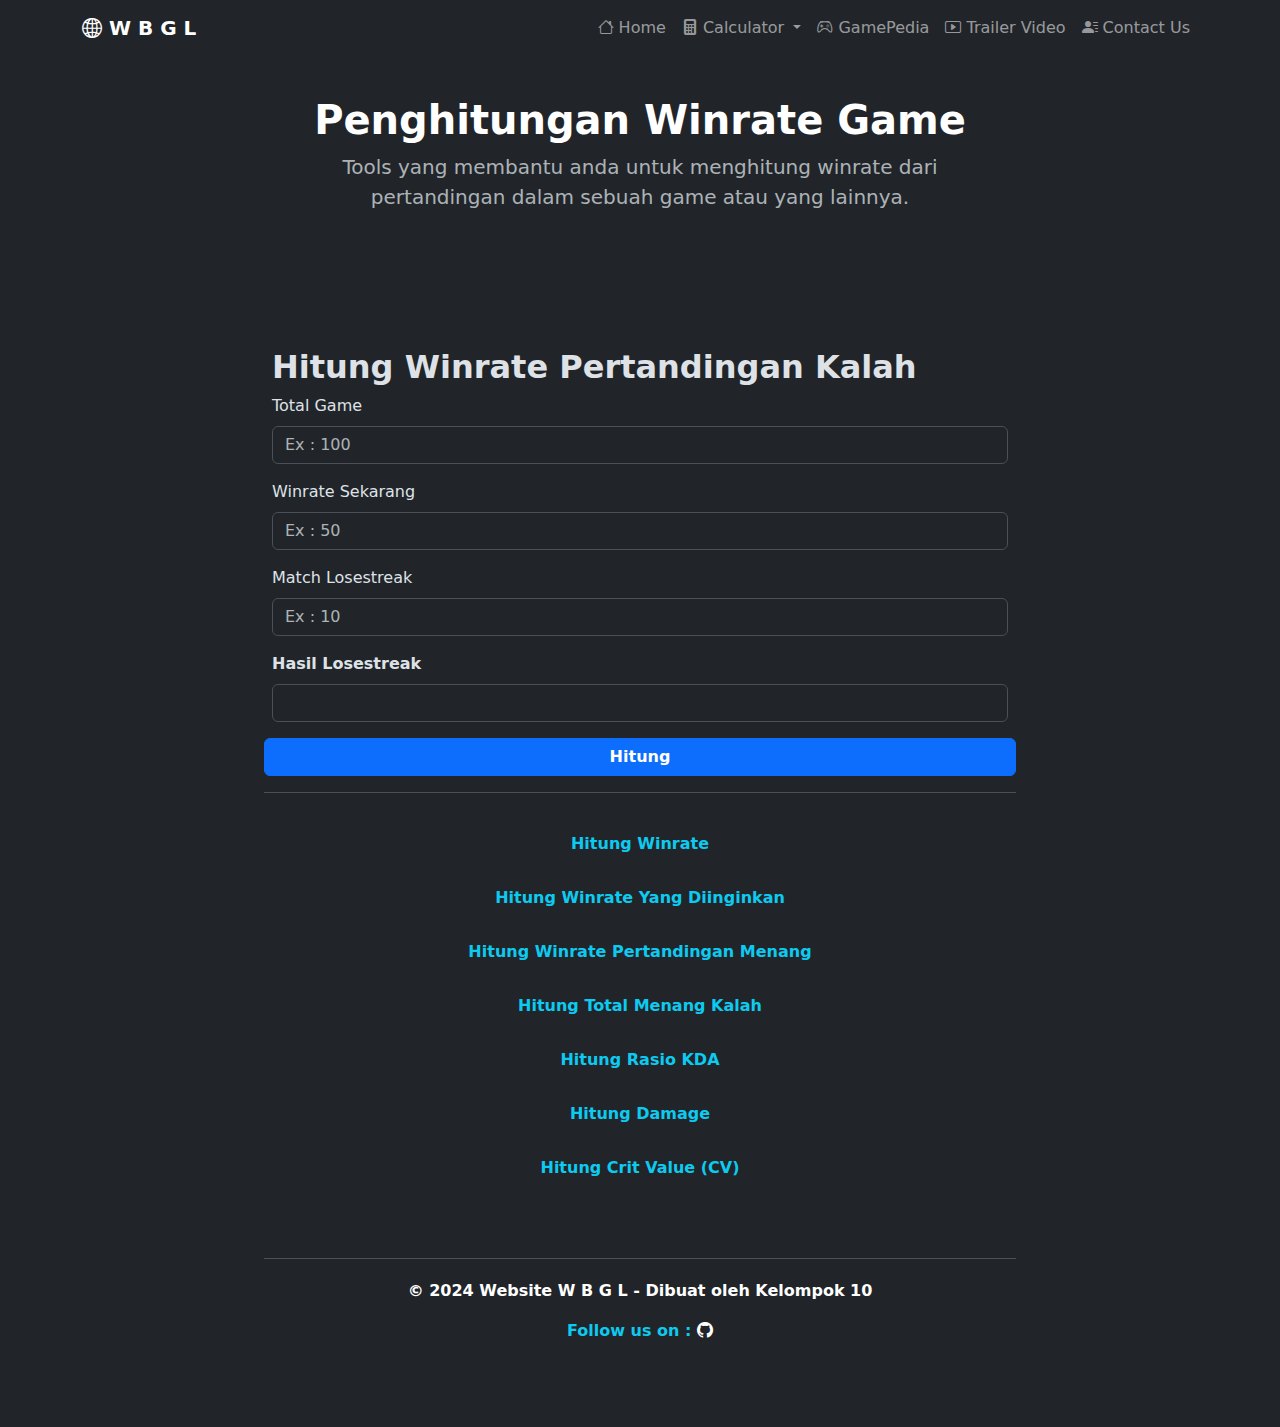
<file: winrate4.html>
<!doctype html>
<html lang="en" data-bs-theme="dark">

<head>
    <meta charset="utf-8">
    <meta name="viewport" content="width=device-width, initial-scale=1">
    <title>WR4</title>
    <link href="https://cdn.jsdelivr.net/npm/bootstrap@5.3.3/dist/css/bootstrap.min.css" rel="stylesheet"
        integrity="sha384-QWTKZyjpPEjISv5WaRU9OFeRpok6YctnYmDr5pNlyT2bRjXh0JMhjY6hW+ALEwIH" crossorigin="anonymous">
    <script src="https://cdn.jsdelivr.net/npm/bootstrap@5.3.3/dist/js/bootstrap.bundle.min.js"
        integrity="sha384-YvpcrYf0tY3lHB60NNkmXc5s9fDVZLESaAA55NDzOxhy9GkcIdslK1eN7N6jIeHz"
        crossorigin="anonymous"></script>
    <link rel="stylesheet" href="https://cdn.jsdelivr.net/npm/bootstrap-icons@1.11.3/font/bootstrap-icons.min.css">
    <link rel="stylesheet" href="https://unpkg.com/aos@next/dist/aos.css" />
    <link rel="stylesheet" type="text/css" href="CSS/wbgl.css">
</head>

<body>
    <nav class="navbar navbar-expand-lg navbar-dark bg-dark fixed-top">
        <div class="container">
            <a class="navbar-brand fw-bolder" href="#"><i class="bi bi-globe2"></i> <strong>W B G L</strong></a>
            <button class="navbar-toggler" type="button" data-bs-toggle="collapse" data-bs-target="#navbarNav"
                aria-controls="navbarNav" aria-expanded="false" aria-label="Toggle navigation">
                <span class="navbar-toggler-icon"></span>
            </button>
            <div class="collapse navbar-collapse" id="navbarNav">
                <ul class="navbar-nav ms-auto">
                    <li class="nav-item">
                        <a class="nav-link" href="index.html"><i class="bi bi-house"></i> Home</a>
                    </li>
                    <li class="nav-item dropdown">
                        <a class="nav-link dropdown-toggle" href="#" role="button" data-bs-toggle="dropdown"
                            aria-expanded="false">
                            <i class="bi bi-calculator-fill"></i> Calculator
                        </a>
                        <ul class="dropdown-menu">
                            <li><a class="dropdown-item" href="winrate1.html"><i class="bi bi-calculator"></i>
                                    Winrate</a></li>
                            <li><a class="dropdown-item" href="cvarte.html"><i class="bi bi-calculator"></i> Crit
                                    Value</a></li>
                            <li><a class="dropdown-item" href="damage.html"><i class="bi bi-calculator"></i> Damage</a>
                            </li>
                            <li><a class="dropdown-item" href="kda.html"><i class="bi bi-calculator"></i> Rasio KDA</a>
                            </li>
                        </ul>
                    </li>
                    <li class="nav-item">
                        <a class="nav-link" href="gamepedia.html"><i class="bi bi-controller"></i> GamePedia</a>
                    </li>
                    <li class="nav-item">
                        <a class="nav-link" href="game.html"><i class="bi bi-play-btn"></i> Trailer Video</a>
                    </li>
                    <li class="nav-item">
                        <a class="nav-link" href="contact.html"><i class="bi bi-person-lines-fill"></i> Contact Us</a>
                    </li>
                </ul>
            </div>
        </div>
    </nav>
    <div class="container my-5">
        <div class="p-5 text-center rounded-3">
            <h1 class="text-body-emphasis fw-bolder">Penghitungan Winrate Game</h1>
            <p class="col-lg-8 mx-auto fs-5 text-muted">
                Tools yang membantu anda untuk menghitung winrate dari pertandingan dalam sebuah game atau yang lainnya.
            </p>
        </div>
    </div>
    <main>
        <div class="container my-5">
            <div class="row justify-content-center">
                <div class="col-sm-8">
                    <br>
                    <h2 class="fw-bolder">Hitung Winrate Pertandingan Kalah</h2>
                    <form class="row g-3 needs-validation" novalidate>
                        <div class="col-md-12">
                            <label for="validationCustom01" class="form-label">Total Game</label>
                            <input type="number" class="form-control" id="totalGames" placeholder="Ex : 100" required>
                            <div class="invalid-feedback">
                                Masukkan total game.
                            </div>
                        </div>
                        <div class="col-md-12">
                            <label for="nabe" class="form-label">Winrate Sekarang</label>
                            <input type="number" class="form-control" id="currentWinRate" placeholder="Ex : 50"
                                required>
                            <div class="invalid-feedback">
                                Masukkan winrate sekarang.
                            </div>
                        </div>
                        <div class="col-md-12">
                            <label for="validationCustom01" class="form-label">Match Losestreak</label>
                            <input type="number" class="form-control" id="desiredLosestreak" placeholder="Ex : 10"
                                required>
                            <div class="invalid-feedback">
                                Masukkan match winstreak.
                            </div>
                        </div>
                        <div class="col-md-12">
                            <label for="nabe" class="form-label fw-bolder">Hasil Losestreak</label>
                            <input type="text" class="form-control" id="hasillose" readonly>
                            <div class="invalid-feedback">
                            </div>
                        </div>
                        <button type="button" class="btn btn-primary fw-bold" onclick="wrlose()">Hitung</button>
                        <div class="d-flex flex-warp justify-content-center mb-3 border-bottom"></div>
                        <a class="btn btn-outline-dark md-6 fw-bold text-info" href="winrate1.html" role="button">Hitung
                            Winrate</a>
                        <a class="btn btn-outline-dark md-6 fw-bold text-info" href="winrate2.html" role="button">Hitung
                            Winrate Yang Diinginkan</a>
                        <a class="btn btn-outline-dark md-6 fw-bold text-info" href="winrate3.html" role="button">Hitung
                            Winrate Pertandingan Menang</a>
                        <a class="btn btn-outline-dark md-6 fw-bold text-info" href="winrate5.html" role="button">Hitung
                            Total Menang Kalah</a>
                        <a class="btn btn-outline-dark md-6 fw-bold text-info" href="kda.html" role="button">Hitung
                            Rasio KDA</a>
                        <a class="btn btn-outline-dark md-6 fw-bold text-info" href="damage.html" role="button">Hitung
                            Damage</a>
                        <a class="btn btn-outline-dark md-6 fw-bold text-info" href="cvarte.html" role="button">Hitung
                            Crit Value (CV)</a>
                        <div class="d-flex flex-warp justify-content-center py-2 border-bottom"></div>
                        <br><br><br>
                        <footer class="footer mt-auto">
                            <div class="container">
                                <p class="fw-bold">&copy; 2024 Website W B G L - Dibuat oleh Kelompok 10</p>
                                <p class="fw-bold text-info">Follow us on :
                                    <a href="https://github.com/peenjeee" target="_blank" class="text-white"><i
                                            class="bi bi-github"></i></a>
                                </p>
                            </div>
                        </footer>
                        <script src="JS/wbgl.js">
                        </script>
</body>

</html>
</file>
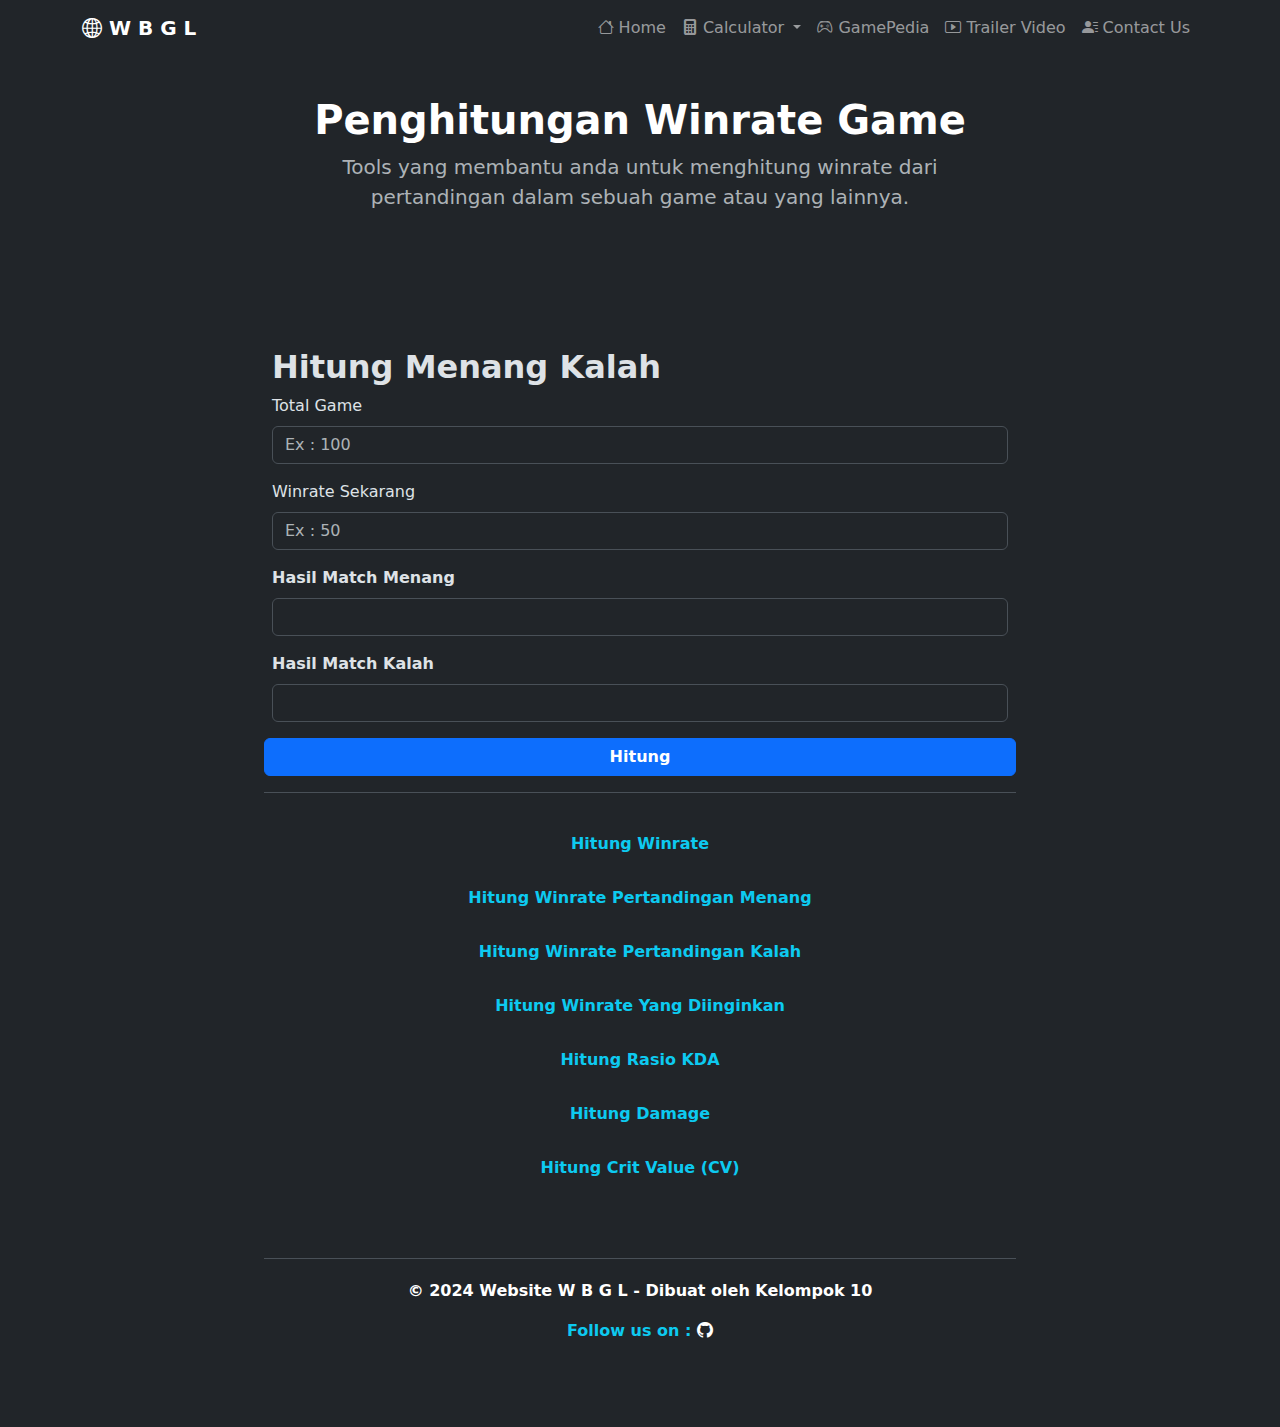
<file: winrate5.html>
<!doctype html>
<html lang="en" data-bs-theme="dark">

<head>
    <meta charset="utf-8">
    <meta name="viewport" content="width=device-width, initial-scale=1">
    <title>WR5</title>
    <link href="https://cdn.jsdelivr.net/npm/bootstrap@5.3.3/dist/css/bootstrap.min.css" rel="stylesheet"
        integrity="sha384-QWTKZyjpPEjISv5WaRU9OFeRpok6YctnYmDr5pNlyT2bRjXh0JMhjY6hW+ALEwIH" crossorigin="anonymous">
    <script src="https://cdn.jsdelivr.net/npm/bootstrap@5.3.3/dist/js/bootstrap.bundle.min.js"
        integrity="sha384-YvpcrYf0tY3lHB60NNkmXc5s9fDVZLESaAA55NDzOxhy9GkcIdslK1eN7N6jIeHz"
        crossorigin="anonymous"></script>
    <link rel="stylesheet" href="https://cdn.jsdelivr.net/npm/bootstrap-icons@1.11.3/font/bootstrap-icons.min.css">
    <link rel="stylesheet" href="https://unpkg.com/aos@next/dist/aos.css" />
    <link rel="stylesheet" type="text/css" href="CSS/wbgl.css">
</head>

<body>
    <nav class="navbar navbar-expand-lg navbar-dark bg-dark fixed-top">
        <div class="container">
            <a class="navbar-brand fw-bolder" href="#"><i class="bi bi-globe2"></i> <strong>W B G L</strong></a>
            <button class="navbar-toggler" type="button" data-bs-toggle="collapse" data-bs-target="#navbarNav"
                aria-controls="navbarNav" aria-expanded="false" aria-label="Toggle navigation">
                <span class="navbar-toggler-icon"></span>
            </button>
            <div class="collapse navbar-collapse" id="navbarNav">
                <ul class="navbar-nav ms-auto">
                    <li class="nav-item">
                        <a class="nav-link" href="index.html"><i class="bi bi-house"></i> Home</a>
                    </li>
                    <li class="nav-item dropdown">
                        <a class="nav-link dropdown-toggle" href="#" role="button" data-bs-toggle="dropdown"
                            aria-expanded="false">
                            <i class="bi bi-calculator-fill"></i> Calculator
                        </a>
                        <ul class="dropdown-menu">
                            <li><a class="dropdown-item" href="winrate1.html"><i class="bi bi-calculator"></i>
                                    Winrate</a></li>
                            <li><a class="dropdown-item" href="cvarte.html"><i class="bi bi-calculator"></i> Crit
                                    Value</a></li>
                            <li><a class="dropdown-item" href="damage.html"><i class="bi bi-calculator"></i> Damage</a>
                            </li>
                            <li><a class="dropdown-item" href="kda.html"><i class="bi bi-calculator"></i> Rasio KDA</a>
                            </li>
                        </ul>
                    </li>
                    <li class="nav-item">
                        <a class="nav-link" href="gamepedia.html"><i class="bi bi-controller"></i> GamePedia</a>
                    </li>
                    <li class="nav-item">
                        <a class="nav-link" href="game.html"><i class="bi bi-play-btn"></i> Trailer Video</a>
                    </li>
                    <li class="nav-item">
                        <a class="nav-link" href="contact.html"><i class="bi bi-person-lines-fill"></i> Contact Us</a>
                    </li>
                </ul>
            </div>
        </div>
    </nav>
    <div class="container my-5">
        <div class="p-5 text-center rounded-3">
            <h1 class="text-body-emphasis fw-bolder">Penghitungan Winrate Game</h1>
            <p class="col-lg-8 mx-auto fs-5 text-muted">
                Tools yang membantu anda untuk menghitung winrate dari pertandingan dalam sebuah game atau yang lainnya.
            </p>
        </div>
    </div>
    <main>
        <div class="container my-5">
            <div class="row justify-content-center">
                <div class="col-sm-8">
                    <br>
                    <h2 class="fw-bolder">Hitung Menang Kalah</h2>
                    <form class="row g-3 needs-validation" novalidate>
                        <div class="col-md-12">
                            <label for="validationCustom01" class="form-label">Total Game</label>
                            <input type="number" class="form-control" id="totalGames" placeholder="Ex : 100" required>
                            <div class="invalid-feedback">
                                Masukkan total game.
                            </div>
                        </div>
                        <div class="col-md-12">
                            <label for="nabe" class="form-label">Winrate Sekarang</label>
                            <input type="number" class="form-control" id="currentWinRate" placeholder="Ex : 50"
                                required>
                            <div class="invalid-feedback">
                                Masukkan winrate sekarang.
                            </div>
                        </div>
                        <div class="col-md-12">
                            <label for="validationCustom01" class="form-label fw-bolder">Hasil Match Menang</label>
                            <input type="text" class="form-control" id="additionalWins" readonly>
                            <div class="invalid-feedback">
                            </div>
                        </div>
                        <div class="col-md-12">
                            <label for="nabe" class="form-label fw-bolder">Hasil Match Kalah</label>
                            <input type="text" class="form-control" id="additionalLoss" readonly>
                            <div class="invalid-feedback">
                            </div>
                        </div>
                        <button type="button" class="btn btn-primary fw-bold"
                            onclick="calculateWinsLoss()">Hitung</button>
                        <div class="d-flex flex-warp justify-content-center mb-3 border-bottom"></div>
                        <a class="btn btn-outline-dark md-6 fw-bold text-info" href="winrate1.html" role="button">Hitung
                            Winrate</a>
                        <a class="btn btn-outline-dark md-6 fw-bold text-info" href="winrate3.html" role="button">Hitung
                            Winrate Pertandingan Menang</a>
                        <a class="btn btn-outline-dark md-6 fw-bold text-info" href="winrate4.html" role="button">Hitung
                            Winrate Pertandingan Kalah</a>
                        <a class="btn btn-outline-dark md-6 fw-bold text-info" href="winrate2.html" role="button">Hitung
                            Winrate Yang Diinginkan</a>
                        <a class="btn btn-outline-dark md-6 fw-bold text-info" href="kda.html" role="button">Hitung
                            Rasio KDA</a>
                        <a class="btn btn-outline-dark md-6 fw-bold text-info" href="damage.html" role="button">Hitung
                            Damage</a>
                        <a class="btn btn-outline-dark md-6 fw-bold text-info" href="cvarte.html" role="button">Hitung
                            Crit Value (CV)</a>
                        <div class="d-flex flex-warp justify-content-center py-2 border-bottom"></div>
                        <br><br><br>
                        <footer class="footer mt-auto">
                            <div class="container">
                                <p class="fw-bold">&copy; 2024 Website W B G L - Dibuat oleh Kelompok 10</p>
                                <p class="fw-bold text-info">Follow us on :
                                    <a href="https://github.com/peenjeee" target="_blank" class="text-white"><i
                                            class="bi bi-github"></i></a>
                                </p>
                            </div>
                        </footer>
                        <script src="JS/wbgl.js">
                        </script>
</body>

</html>
</file>
<file: CSS/wbgl.css>
.footer {
    color: white;
    text-align: center;
    padding: 20px 0px;
}

.footer a {
    color: #ffffff;
}

.footer a:hover {
    text-decoration: none;
    color: #f8f9fa;
}
</file>
